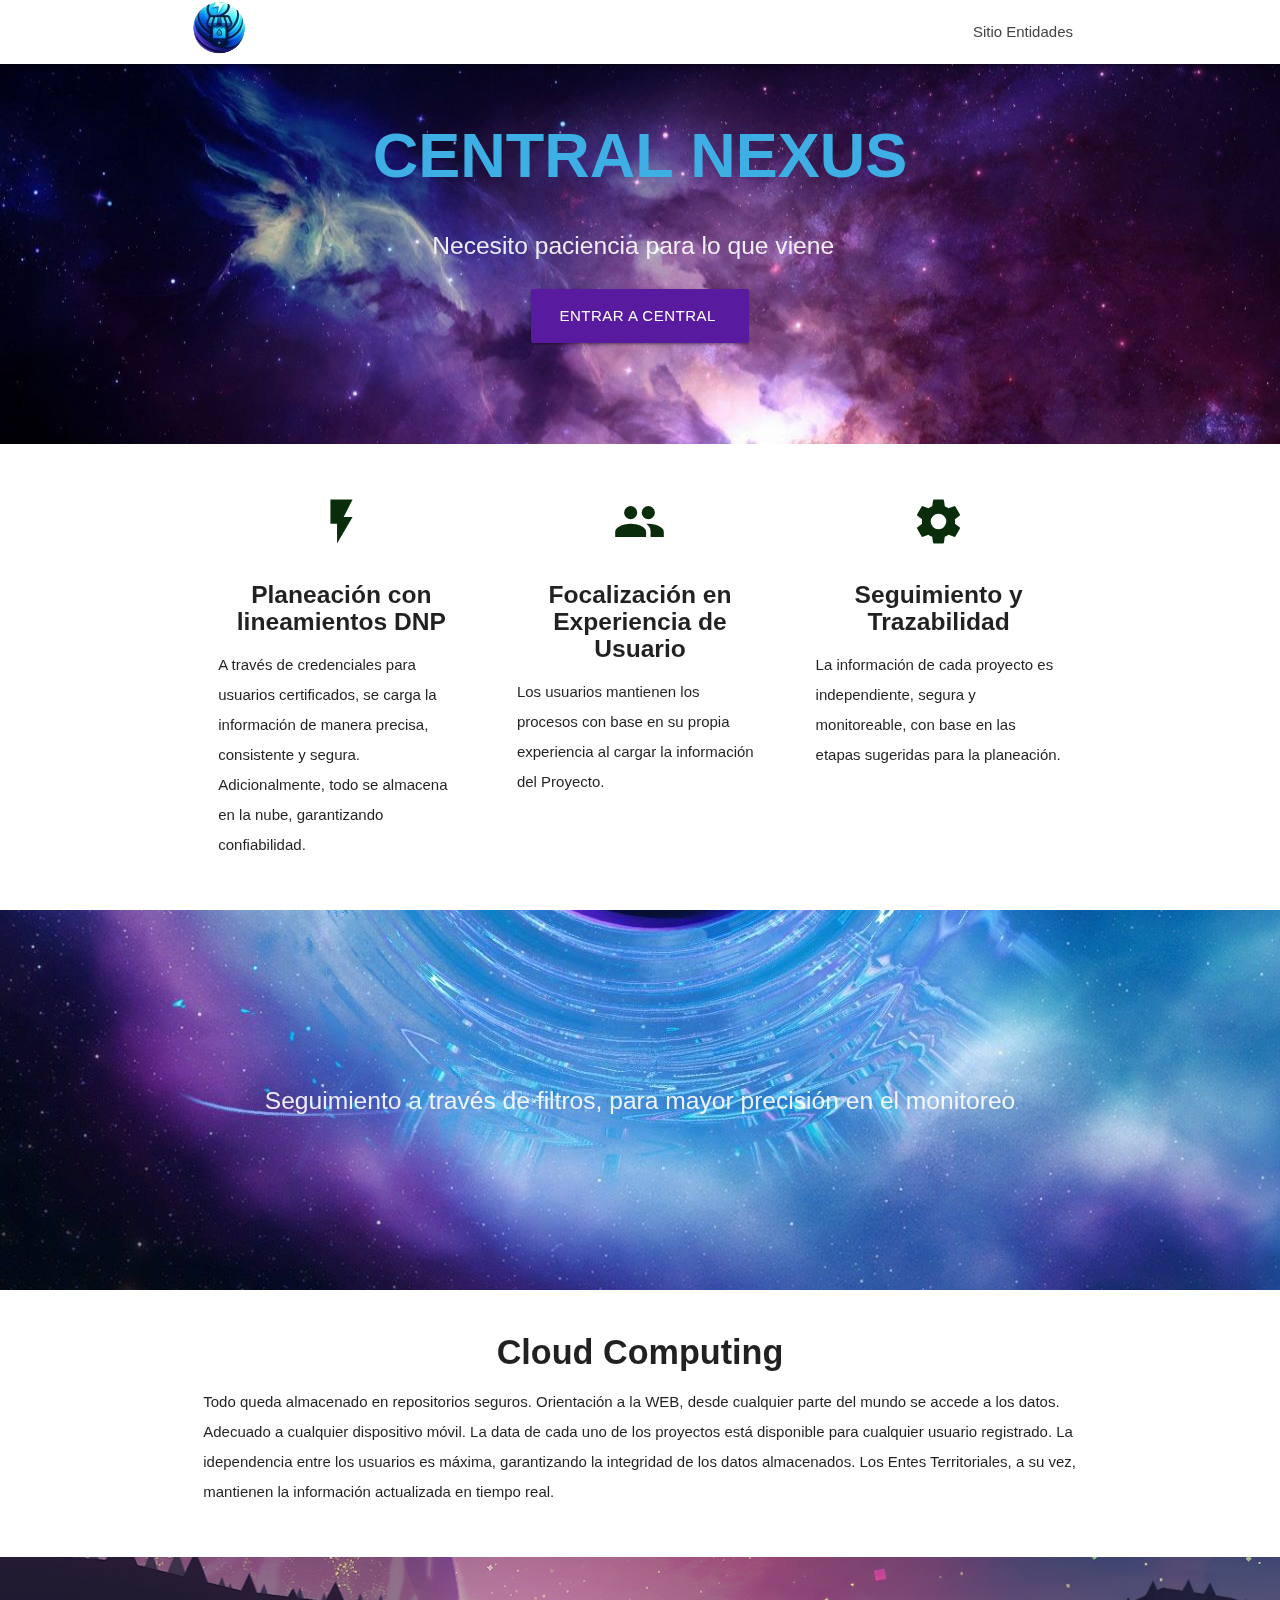
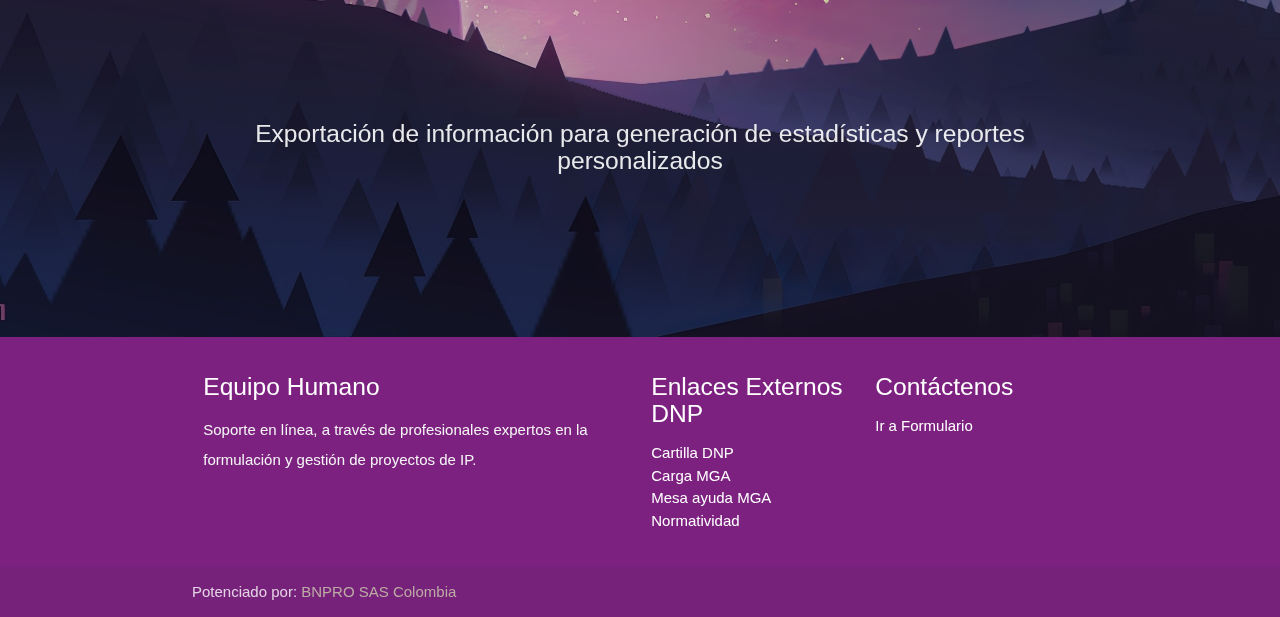
<file: Prueba/index.html>
<!DOCTYPE html>
<html lang="en">
<head>
  <meta http-equiv="Content-Type" content="text/html; charset=UTF-8"/>
  <meta name="viewport" content="width=device-width, initial-scale=1"/>
  <title>Proyecto CENTRAL NEXUS</title>

  <!-- CSS  -->
  <link href="https://fonts.googleapis.com/icon?family=Material+Icons" rel="stylesheet">
  <link href="css/materialize.css" type="text/css" rel="stylesheet" media="screen,projection"/>
  <link href="css/styleP.css" type="text/css" rel="stylesheet" media="screen,projection"/>
</head>
<body>
  <nav class="white" role="navigation">
    <div class="nav-wrapper container">
      <a class="navbar-fixed logo-image" href="index.html"><img src="images/Proyecto.png" alt="alternative"></a>
      <ul class="right hide-on-med-and-down">
        <li><a href="#">Sitio Entidades</a></li>
      </ul>
      <ul id="nav-mobile" class="sidenav">
        <li><a href="#">Navbar Link</a></li>
      </ul>
      <a href="#" data-target="nav-mobile" class="sidenav-trigger"><i class="material-icons">menu</i></a>
    </div>
  </nav>

  <div id="index-banner" class="parallax-container">
    <div class="section no-pad-bot">
      <div class="container">
        <br><br>
        <h1 class="header center teal-text text-lighten-2"><b>CENTRAL NEXUS</b></h1>
        <div class="row center">
          <h5 class="header col s12 light"><b>Necesito paciencia para lo que viene &nbsp;</b></h5>
        </div>
        <div class="row right-align">
          <p>
            <!-- <a href="http://materializecss.com/getting-started.html" id="download-button" class="btn-large waves-effect waves-light teal lighten-1">Get Started</a> -->
            <a href="CentralN.php" target="_blank" class="btn-large waves-effect waves-light teal lighten-1" id="download-button"><strong>Entrar a Central&nbsp;</strong></a>
            <!-- Acá va la ref del aplicativo nuestro para incluirla. -->
          </p>
<p>&nbsp;</p>
        </div>
        <br><br>
      </div>
    </div>
    <div class="parallax"><img src="images/background1.jpg" alt="Unsplashed background img 1"></div>
  </div>

  <div class="container">
    <div class="section">

      <!--   Icon Section   -->
      <div class="row">
        <div class="col s12 m4">
          <div class="icon-block">
            <h2 class="center brown-text"><i class="material-icons">flash_on</i></h2>
            <h5 class="center"><b>Planeación con lineamientos DNP</b></h5>

            <p align=left class="light"><b>A través de credenciales para usuarios certificados, se carga la información de manera precisa, consistente y segura. Adicionalmente, todo se almacena en la nube, garantizando confiabilidad.</b></p>
          </div>
        </div>

        <div class="col s12 m4">
          <div class="icon-block">
            <h2 class="center brown-text"><i class="material-icons">group</i></h2>
            <h5 class="center"><b>Focalización en Experiencia de Usuario</b></h5>

            <p class="light"><b>Los usuarios mantienen los procesos con base en su propia experiencia al cargar la información del Proyecto.</b></p>
          </div>
        </div>

        <div class="col s12 m4">
          <div class="icon-block">
            <h2 class="center brown-text"><i class="material-icons">settings</i></h2>
            <h5 class="center"><b>Seguimiento y Trazabilidad</b></h5>
            <p class="light"><b>La información de cada proyecto es independiente, segura y monitoreable, con base en las etapas sugeridas para la planeación.</b></p>
          </div>
        </div>
      </div>

    </div>
  </div>

  <div class="parallax-container valign-wrapper">
    <div class="section no-pad-bot">
      <div class="container">
        <div class="row center">
          <h5 class="header col s12 light"><b>Seguimiento a través de filtros, para mayor precisión en el monitoreo</b></h5>
        </div>
      </div>
    </div>
    <div class="parallax"><img src="images/FondoMenu.jpg" alt="Unsplashed background img 2"></div>
  </div>

  <div class="container">
    <div class="section">
      <div class="row">
        <div class="col s12 center">
          <h3><i class="mdi-content-send brown-text"></i></h3>
          <h4><b>Cloud Computing</b></h4>
          <p class="left-align light"><b>Todo queda almacenado en repositorios seguros. Orientación a la WEB, desde cualquier parte del mundo se accede a los datos. Adecuado a cualquier dispositivo móvil. La data de cada uno de los proyectos está disponible para cualquier usuario registrado. La idependencia entre los usuarios es máxima, garantizando la integridad de los datos almacenados. Los Entes Territoriales, a su vez, mantienen la información actualizada en tiempo real.</b></p>
        </div>
      </div>
    </div>
  </div>

  <div class="parallax-container valign-wrapper">
    <div class="section no-pad-bot">
      <div class="container">
        <div class="row center">
          <h5 class="header col s12 light"><b>Exportación de información para generación de estadísticas y reportes personalizados</b></h5>
        </div>
      </div>
    </div>
    <div class="parallax"><img src="images/background3.jpg" alt="Unsplashed background img 3"></div>
  </div>

  <footer class="page-footer teal">
    <div class="container">
      <div class="row">
        <div class="col l6 s12">
          <h5 class="white-text">Equipo Humano</h5>
          <p class="grey-text text-lighten-4">Soporte en línea, a través de profesionales expertos en la formulación y gestión de proyectos de IP.</p>

        </div>
        <div class="col l3 s12">
          <h5 class="white-text">Enlaces Externos DNP</h5>
          <ul>
            <li><a class="white-text" target="_blank" href="https://colaboracion.dnp.gov.co/CDT/Inversiones%20y%20finanzas%20pblicas/MGA_WEB/Cartilla%20Orientadora%20para%20la%20Gestion%20del%20BPPI%20%28003%29.pdf">Cartilla DNP</a></li>
            <li><a class="white-text" target="_blank" href="https://sts.dnp.gov.co/login.aspx?ReturnUrl=%2f%3fwa%3dwsignin1.0%26wtrealm%3dhttps%253a%252f%252fmgaweb.dnp.gov.co%252f%26wctx%3drm%253d0%2526id%253dpassive%2526ru%253d%25252f%26wct%3d2023-12-28T22%253a09%253a58Z&wa=wsignin1.0&wtrealm=https%3a%2f%2fmgaweb.dnp.gov.co%2f&wctx=rm%3d0%26id%3dpassive%26ru%3d%252f&wct=2023-12-28T22%3a09%3a58Z">Carga MGA</a></li>
            <li><a class="white-text" target="_blank" href="https://mgaayuda.dnp.gov.co/Recursos/Documento_conceptual_2023.pdf">Mesa ayuda MGA</a></li>
            <li><a class="white-text" target="_blank" href="https://www.dnp.gov.co/normativa/proyectos-de-normatividad">Normatividad&nbsp;&nbsp;</a></li>
          </ul>
        </div>
        <div class="col l3 s12">
          <h5 class="white-text">Contáctenos</h5>
          <ul>
            <li><a class="white-text" target="_blank" href="./src/listar_contactos.php">Ir a Formulario</a></li>
<!--            <li><a class="white-text" href="#!">Link 2</a></li>
            <li><a class="white-text" href="#!">Link 3</a></li>
            <li><a class="white-text" href="#!">Link 4</a></li> -->
          </ul>
        </div>
      </div>
    </div>
    <div class="footer-copyright">
      <div class="container">
      Potenciado por: <a class="brown-text text-lighten-3" href=#">BNPRO SAS Colombia</a>
      </div>
    </div>
  </footer>

  <!--  Scripts-->
  <script src="https://code.jquery.com/jquery-2.1.1.min.js"></script>
  <script src="js/materialize.js"></script>
  <script src="js/init.js"></script>




  </body>
</html>
</file>
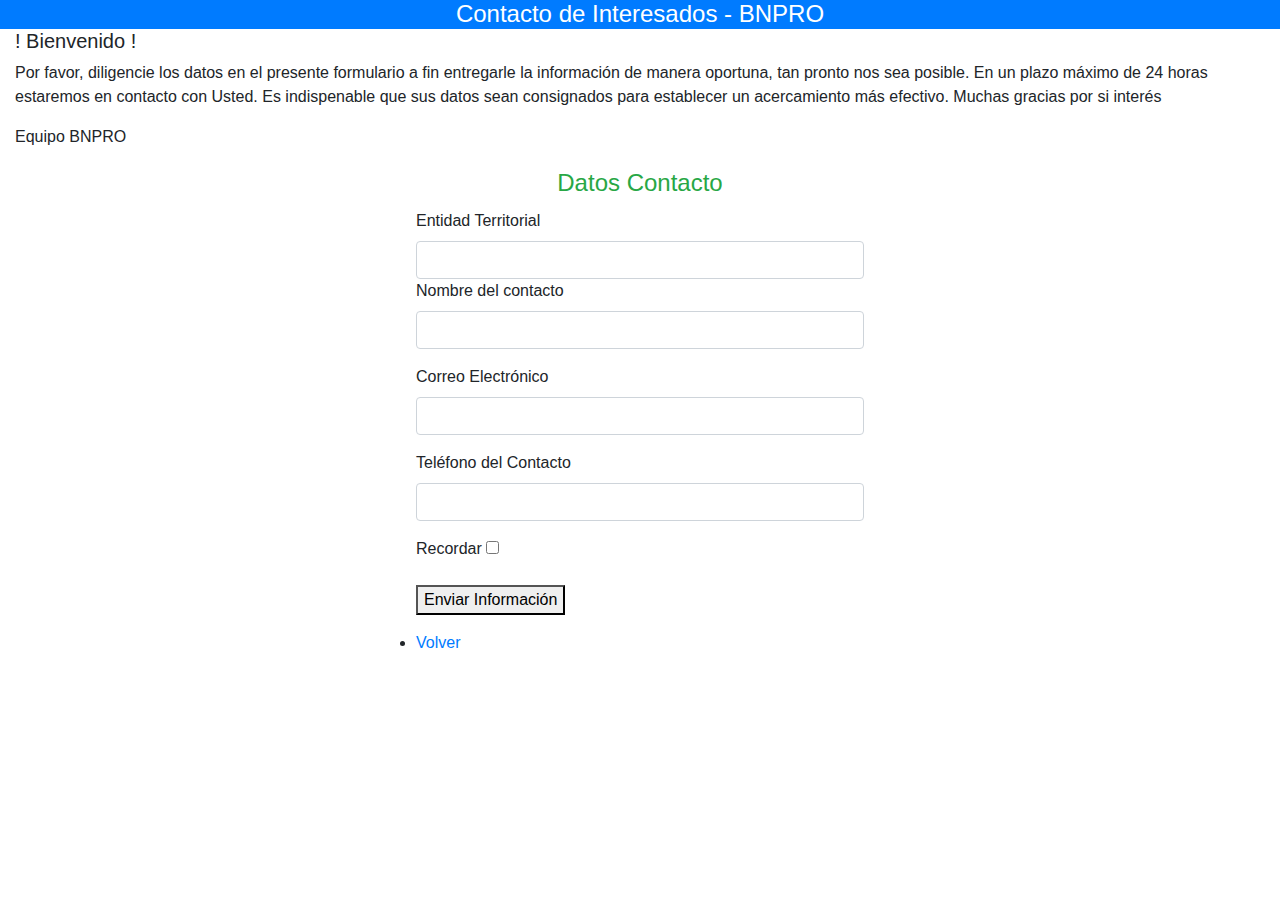
<file: Prueba/contacto - copia.html>
<!DOCTYPE html>
<html lang="en">
<head>
	<meta charset="UTF-8">
	<meta name="viewport" content="width=device-width, initial-scale=1.0">
	<link rel="stylesheet" href="https://stackpath.bootstrapcdn.com/bootstrap/4.3.1/css/bootstrap.min.css" integrity="sha384-ggOyR0iXCbMQv3Xipma34MD+dH/1fQ784/j6cY/iJTQUOhcWr7x9JvoRxT2MZw1T" crossorigin="anonymous">
	
	<title>Document</title>
</head>
<body>
	<div class="page-header bg-primary text-white text-center">
		<span class="h4">Contacto de Interesados - BNPRO</span>
	</div>

	<div class="col l6 s12">
		<h5 class="white-text">! Bienvenido !</h5>
		<p class="grey-text text-lighten-4">Por favor, diligencie los datos en el presente formulario a fin entregarle la información de manera oportuna, tan pronto nos sea posible. En un plazo máximo de 24 horas estaremos en contacto con Usted. Es indispenable que sus datos sean consignados para establecer un acercamiento más efectivo. Muchas gracias por si interés</p>
		<p class="grey-text text-lighten-4">Equipo BNPRO</p>
	  </div>

	<form action="contacto.php" method="POST" style="width:35%;margin:0 auto;">
		<fieldset>
			<legend class="text-center header text-success">Datos Contacto</legend>
			<div class="form-group">
				<label for="nom">Entidad Territorial</label>
				<input type="text" Required class="form-control" name="entidad">

				<label for="nom">Nombre del contacto</label>
				<input type="text" Required class="form-control" name="nombre">
			</div>

			<div class="form-group">
				<label for="email">Correo Electrónico</label>
				<input type="text" Required class="form-control" name="correo">				
			</div>

			<div class="form-group">
				<label for="">Teléfono del Contacto</label>
				<input type="text" required class="form-control" name="tel">
			</div>

				<div class="form-group">
					<div class="checkbox"></div>
					<label for="">Recordar</label>
					<input type="checkbox" name="direccion">
				</div>
			</div>
			<div class="form-group">
				<button type="submit" class="form-control-submit-button">Enviar Información</button>
			</div>
			<div class="form-group">
				<li><a href="./">Volver</a></li>
			</div>
		</fieldset>
	</form>

</div>
</html>
</file>
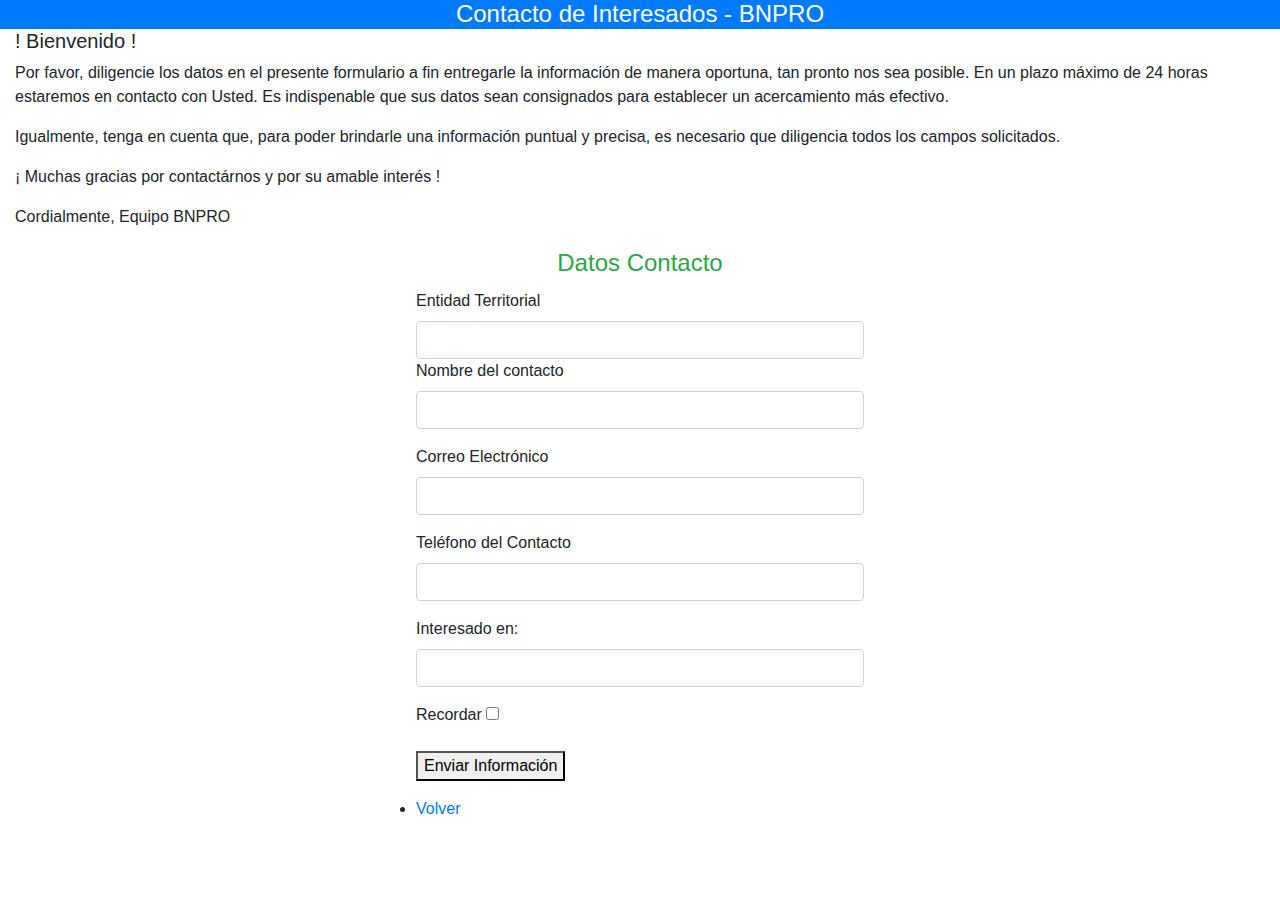
<file: Prueba/contacto.html>
<!DOCTYPE html>
<html lang="en">
<head>
	<meta charset="UTF-8">
	<meta name="viewport" content="width=device-width, initial-scale=1.0">
	<link rel="stylesheet" href="https://stackpath.bootstrapcdn.com/bootstrap/4.3.1/css/bootstrap.min.css" integrity="sha384-ggOyR0iXCbMQv3Xipma34MD+dH/1fQ784/j6cY/iJTQUOhcWr7x9JvoRxT2MZw1T" crossorigin="anonymous">
	
	<title>Contacto</title>
</head>
<body>
	<div class="page-header bg-primary text-white text-center">
		<span class="h4">Contacto de Interesados - BNPRO</span>
	</div>

	<div class="col l6 s12">
		<h5 class="white-text">! Bienvenido !</h5>
		<p class="grey-text text-lighten-4">Por favor, diligencie los datos en el presente formulario a fin entregarle la información de manera oportuna, tan pronto nos sea posible. En un plazo máximo de 24 horas estaremos en contacto con Usted. Es indispenable que sus datos sean consignados para establecer un acercamiento más efectivo.</p>
		<p class="grey-text text-lighten-4">Igualmente, tenga en cuenta que, para poder brindarle una información puntual y precisa, es necesario que diligencia todos los campos solicitados.</p>
		<p class="grey-text text-lighten-4">¡ Muchas gracias por contactárnos y por su amable interés !</p>
		<p class="grey-text text-lighten-4">Cordialmente, Equipo BNPRO</p>
	  </div>

	<form action="contacto.php" method="POST" style="width:35%;margin:0 auto;">
		<fieldset>
			<legend class="text-center header text-success">Datos Contacto</legend>
			<div class="form-group">
				<label for="nom">Entidad Territorial</label>
				<input type="text" Required class="form-control" name="entidad">

				<label for="nom">Nombre del contacto</label>
				<input type="text" Required class="form-control" name="nombre">
			</div>

			<div class="form-group">
				<label for="email">Correo Electrónico</label>
				<input type="mail" Required class="form-control" name="correo">				
			</div>

			<div class="form-group">
				<label for="">Teléfono del Contacto</label>
				<input type="text" required class="form-control" name="tel">
			</div>

			<div class="form-group">
				<label for="">Interesado en:</label>
				<input type="text" required class="form-control" name="tel">
			</div>

				<div class="form-group">
					<div class="checkbox"></div>
					<label for="">Recordar</label>
					<input type="checkbox" name="direccion">
				</div>
			</div>
			<div class="form-group">
				<button type="submit" class="form-control-submit-button">Enviar Información</button>
			</div>
			<div class="form-group">
				<li><a href="./">Volver</a></li>
			</div>
		</fieldset>
	</form>

</div>
</html>
</file>
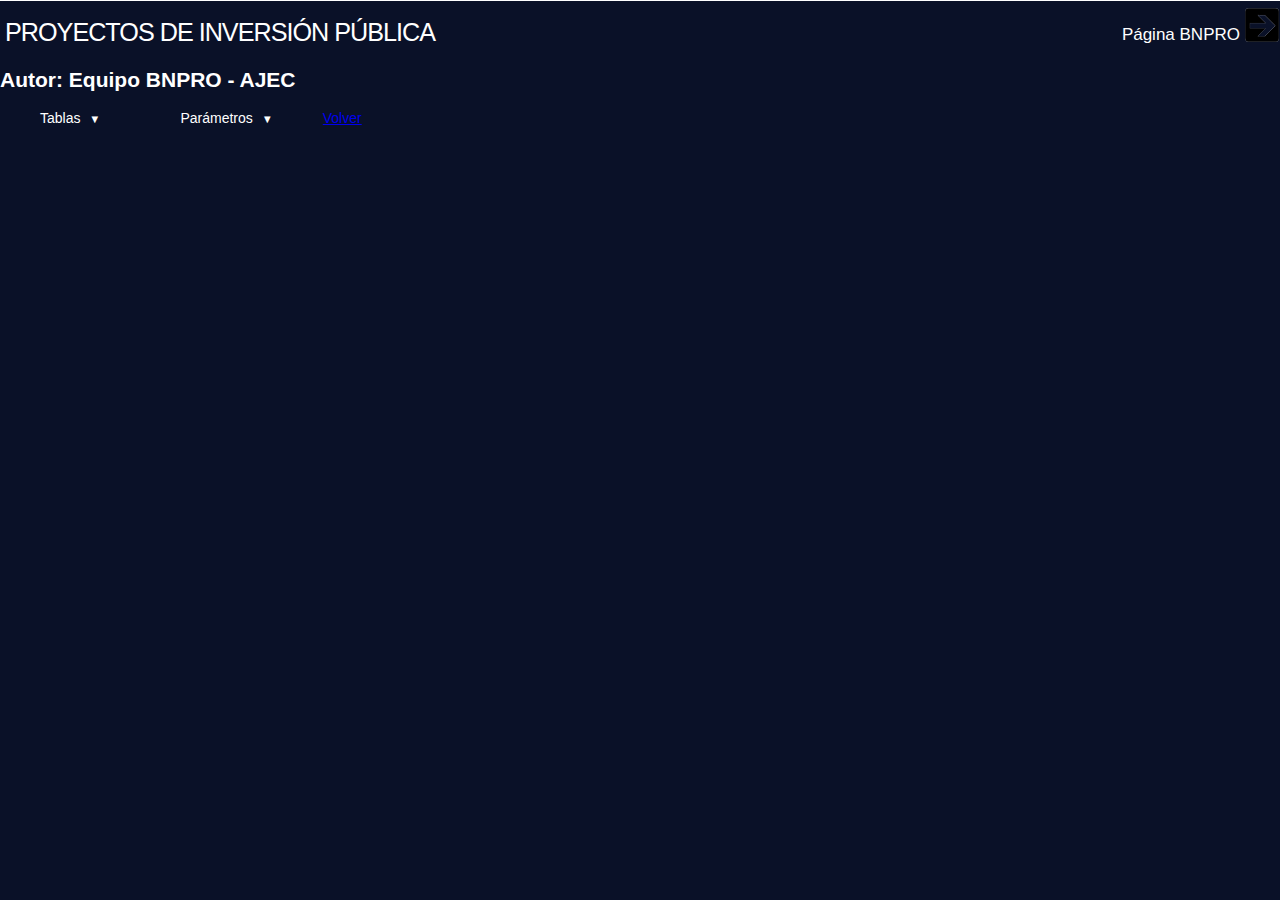
<file: Prueba/menu - copia.html>
<!DOCTYPE html PUBLIC "-//W3C//DTD XHTML 1.0 Strict//EN" "http://www.w3.org/TR/xhtml1/DTD/xhtml1-strict.dtd">
<html xmlns="http://www.w3.org/1999/xhtml" xml:lang="en" lang="en">
<head>
<title>MODELO DE PROYECTO ADSO | Menú General</title>
<meta http-equiv="Content-Type" content="text/html; charset=utf-8" />
<meta name="author" content="Tomas Bagdanavicius, http://www.lwis.net/free-css-drop-down-menu/" />
<meta name="keywords" content=" css, dropdowns, dropdown menu, drop-down, menu, navigation, nav, horizontal, vertical left-to-right, vertical right-to-left, horizontal linear, horizontal upwards, cross browser, internet explorer, ie, firefox, safari, opera, browser, lwis" />
<meta name="description" content="Clean, standards-friendly, modular framework for dropdown menus" />
<link href="css/helper.css" media="screen" rel="stylesheet" type="text/css" />

<!-- Beginning of compulsory code below -->

<link href="css/dropdown/dropdown.css" media="screen" rel="stylesheet" type="text/css" />
<link href="css/dropdown/dropdown.vertical.rtl.css" media="screen" rel="stylesheet" type="text/css" />
<link href="css/dropdown/themes/default/default.advanced.css" media="screen" rel="stylesheet" type="text/css" />

<!-- / END -->

</head>
<body>

<p><a href="https://www.bnpro.com.co" class="main-site" target="_blank">Página BNPRO</a></p>

<h1>PROYECTOS DE INVERSIÓN PÚBLICA</h1>
<h2>Autor: Equipo BNPRO - AJEC</h2>
<!-- Beginning of compulsory code below -->

	<!--
	li>
	<h3>por favor, autentíquese antes de iniciar cualquier acción en el sistema</h3>
    <li><a href="./src/autenticar.php">Autenticar</a></li>
</!
-->

<ul id="nav" class="dropdown dropdown-horizontal">
	<li class="dir">Tablas
		<ul>
			<li><a href="./">Parámetros</a></li>
			<li><a href="./">Departamentos</a></li>
			<li><a href="./">Ciudades</a></li>
			<li><a href="./">Barrios</a></li>
			<li><a href="./">Cargos</a></li>
		</ul>
	</li>
	<li class="dir">Parámetros
		<ul>
			<li><a href="./src/listar_usuarios.php">Usuarios</a></li>
			<li><a href="./src/listar_referidos.php">Referidos</a></li>
			<li class="dir">Informes / Consultas
				<ul>
					<li><a href="./">Usuarios</a></li>
					<li><a href="./">Amigos</a></li>
					<li><a href="./">Referidos</a></li>
					<li><a href="./">Cumpleaños</a></li>
					<li><a href="./">Música</a></li>
				</ul>
			</li>
			<li><a href="./">FAQs</a></li>
		</ul>
	</li>
	<li><a href="./">Volver</a></li>
</ul>

<!-- / END -->

</body>
</html>
</file>
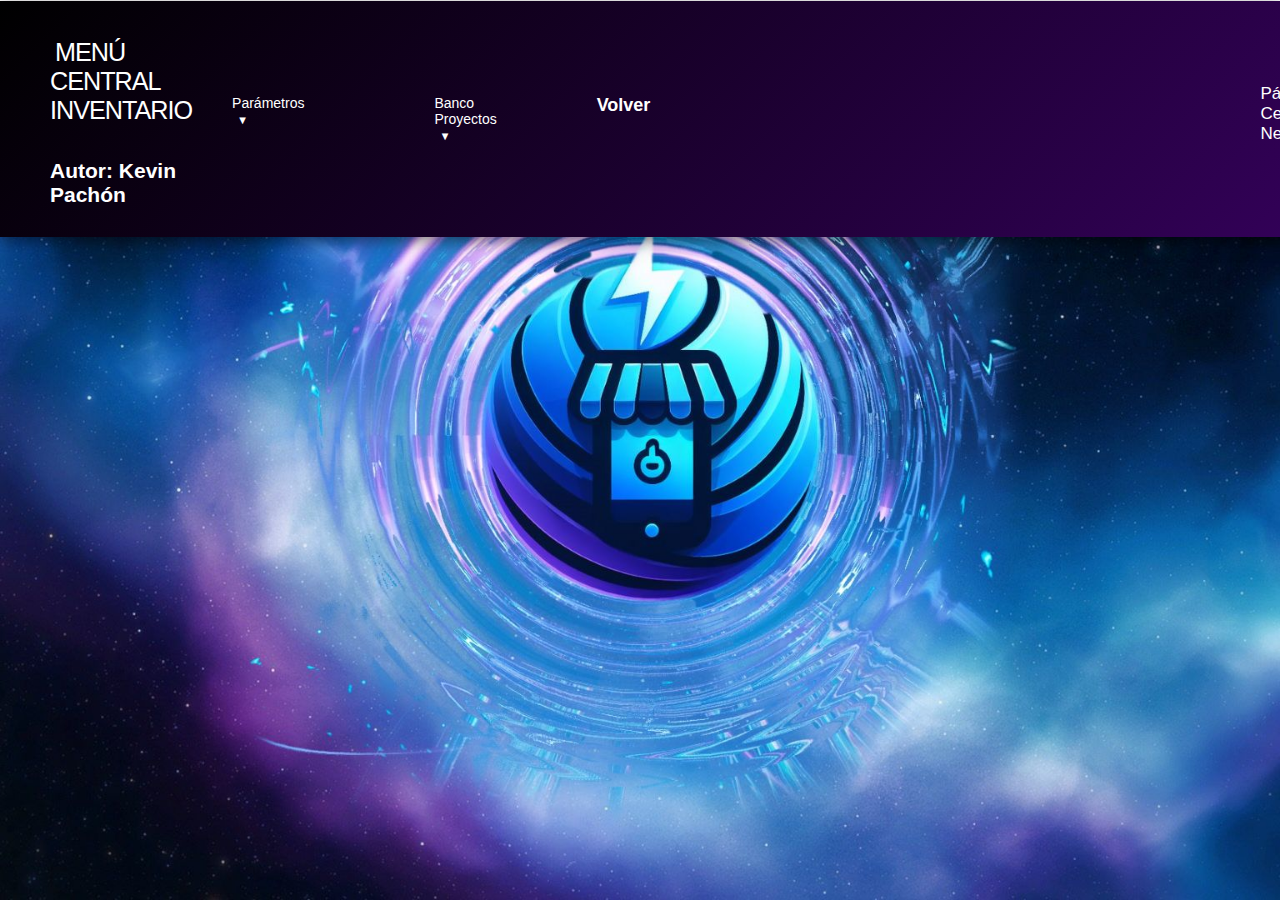
<file: Prueba/menu.html>
<!DOCTYPE html>
<html lang="es">
<head>
    <meta charset="UTF-8">
    <meta name="viewport" content="width=device-width, initial-scale=1.0">
    <title>Central Nexus | Menú General</title>
<body style="background: url('images/FondoMenu.jpg') no-repeat center center fixed; background-size: cover; font-family: Arial, sans-serif; color: white;">
    <link rel="stylesheet" href="css/helper.css">
    <link rel="stylesheet" href="css/dropdown/dropdown.css">
    <link rel="stylesheet" href="css/dropdown/dropdown.vertical.rtl.css">
    <link rel="stylesheet" href="css/dropdown/themes/default/default.advanced.css">
    <link rel="stylesheet" href="https://cdnjs.cloudflare.com/ajax/libs/font-awesome/6.0.0-beta3/css/all.min.css">
</head>
<body>
    <nav>
        

        <header>
            <h1>MENÚ CENTRAL INVENTARIO</h1>
            <ul></ul>
            <h2>Autor: Kevin Pachón</h2>
        </header>
        <ul id="nav" class="dropdown dropdown-horizontal">
            <li class="dir">Parámetros
                <ul>
                    <li class="dir">Parámetros Grales.
                        <ul>
                            <li><a href="./src/listar_pmtros_bnpro.php">Parámetros BNPRO</a></li>
                            <li><a href="./src/listar_conv_dnp.php">Convenciones DNP</a></li>
                            <li><a href="./src/listar_alcaldias.php">Alcaldías</a></li>
                            <li><a href="./src/listar_secretarias.php">Secretarías</a></li>
                            <li><a href="./src/listar_formuladores.php">Formuladores</a></li>
                        </ul>
                    </li>
                    <li><a href="./src/listar_regiones.php">Regiones</a></li>
                    <li><a href="./src/listar_dptos.php">Departamentos</a></li>
                    <li><a href="./src/listar_municipios.php">Municipios</a></li>
                </ul>
            </li>
            <li class="dir">Banco Proyectos
                <ul>
                    <li class="dir">Formulación
                        <ul>
                            <li class="dir">Parámetros
                                <ul>
                                    <li><a href="./src/listar_programas.php">Programas</a></li>
                                    <li><a href="./src/listar_productos.php">Productos</a></li>
                                    <li><a href="./src/listar_sectores.php">Sectores</a></li>
                                    <li><a href="./src/listar_pdg.php">Planes Gobierno</a></li>
                                </ul>
                            </li>
                            <li class="dir">Preparación
                                <ul>
                                    <li><a href="./src/listar_mml.php">Matriz Marco Lógico</a></li>
                                    <li><a href="./src/listar_guia_ejec.php">Guía Ejecutiva</a></li>
                                    <li><a href="./src/listar_cronograma.php">Cronograma</a></li>
                                    <li><a href="./src/listar_presupuesto.php">Presupuesto</a></li>
                                    <li><a href="./src/listar_solicitud.php">Solicitud</a></li>
                                    <li><a href="./src/listar_fichaebi.php">Ficha EBI</a></li>
                                    <li><a href="./src/listar_viabilidad.php">Viabilidad</a></li>
                                </ul>
                            </li>
                            <li class="dir">Evaluación Ex-Ante
                                <ul>
                                    <li><a href="./src/listar_guia_ejec.php">Estudio Técnico</a></li>
                                    <li><a href="./src/listar_guia_ejec.php">Estudio Financiero</a></li>
                                    <li><a href="./src/listar_productos.php">Estudio Institucional</a></li>
                                    <li><a href="./src/listar_sectores.php">Estudio Ambiental</a></li>
                                    <li><a href="./src/listar_sectores.php">Estudio Participantes</a></li>
                                    <li><a href="./src/listar_guia_ejec.php">Estudio Jurídico</a></li>
                                    <li><a href="./src/listar_sectores.php">Estudio Administrativo</a></li>
                                </ul>
                            </li>
                        </ul>
                    </li>
                    <li><a href="./">Proyectos</a>
                        <ul>
                            <li><a href="./">Formulación</a></li>
                            <li><a href="./">Programas</a></li>
                            <li><a href="./">Producto</a></li>
                            <li><a href="./">Sectores</a></li>
                            <li><a href="./">Planes Gobierno</a></li>
                        </ul>
                    </li>
                    <li><a href="./">FAQs</a></li>
                </ul>
            </li>
            <li><a href="./">Volver</a></li>
        </ul>
    </ul>
        <p><a href="https://www.bnpro.com.co" class="main-site" target="_blank">Página Central Nexus</a></p>
    </nav>
</body>
</html>
</file>
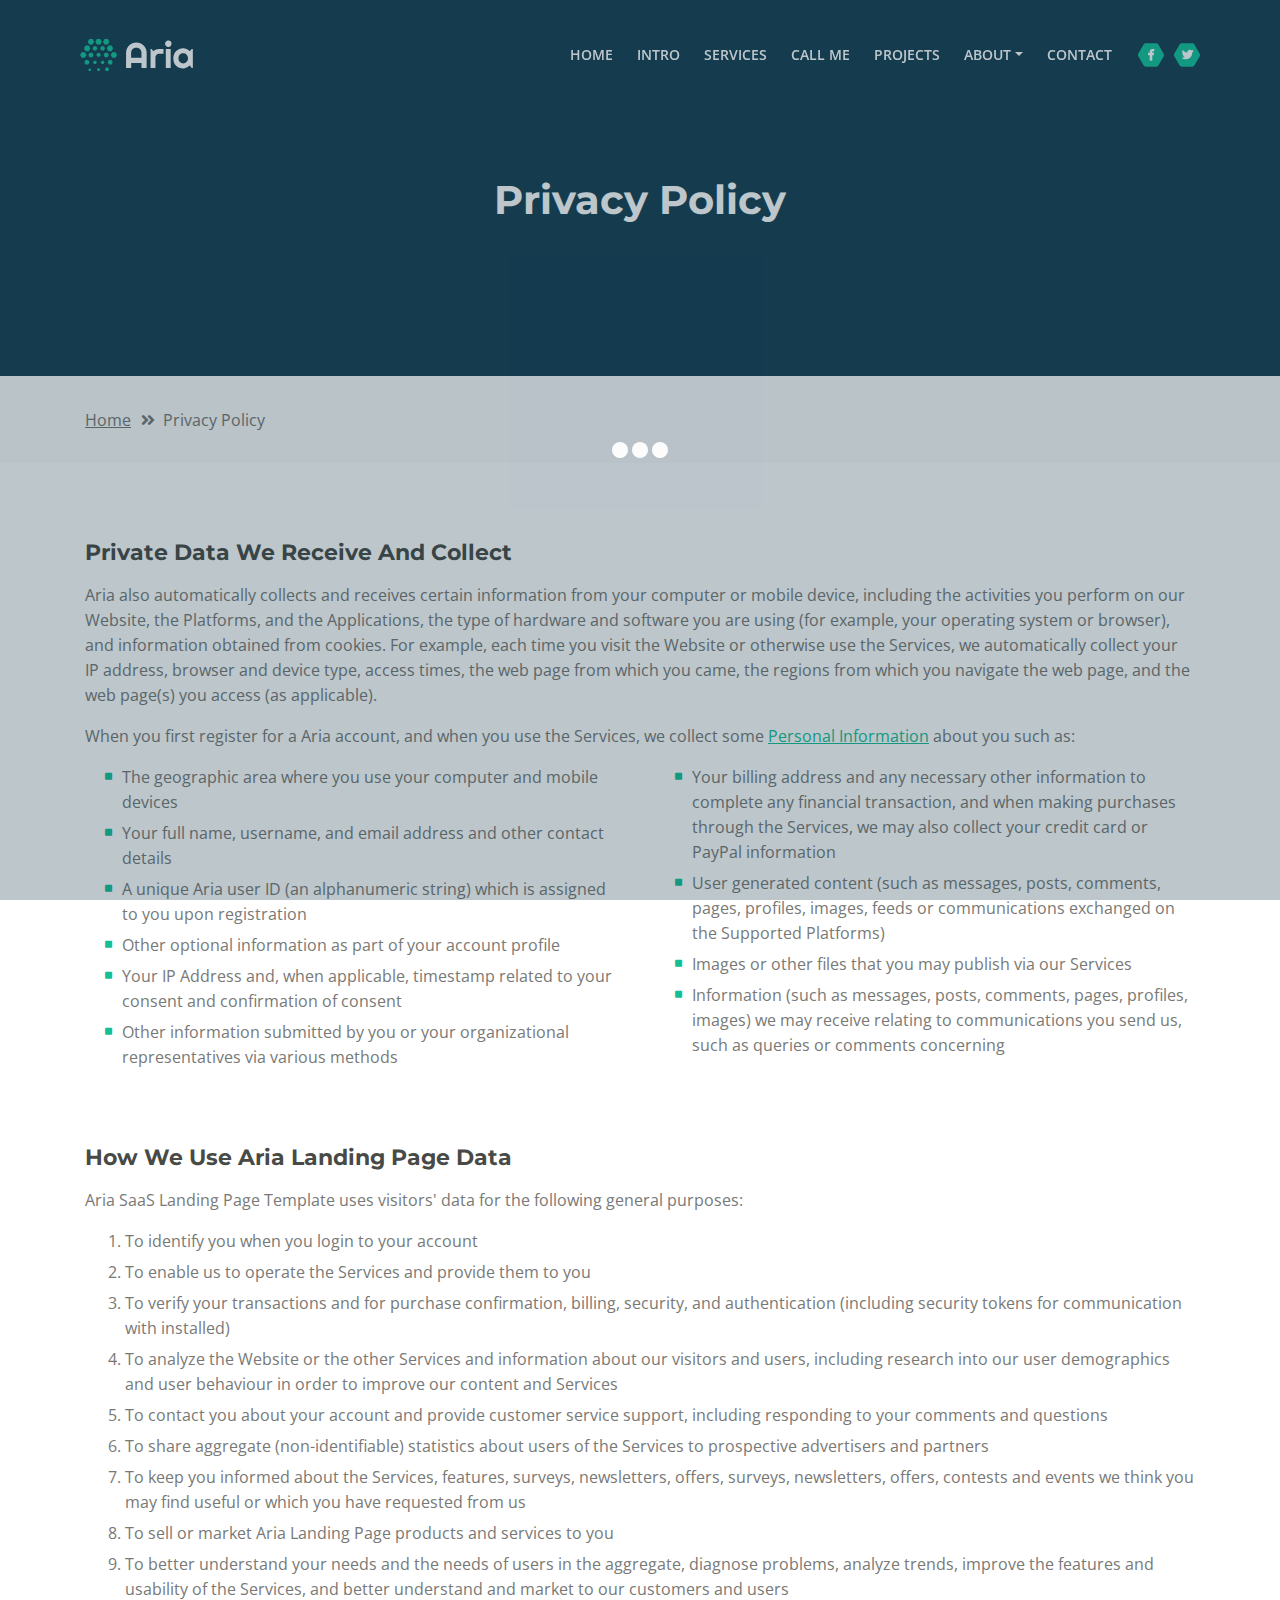
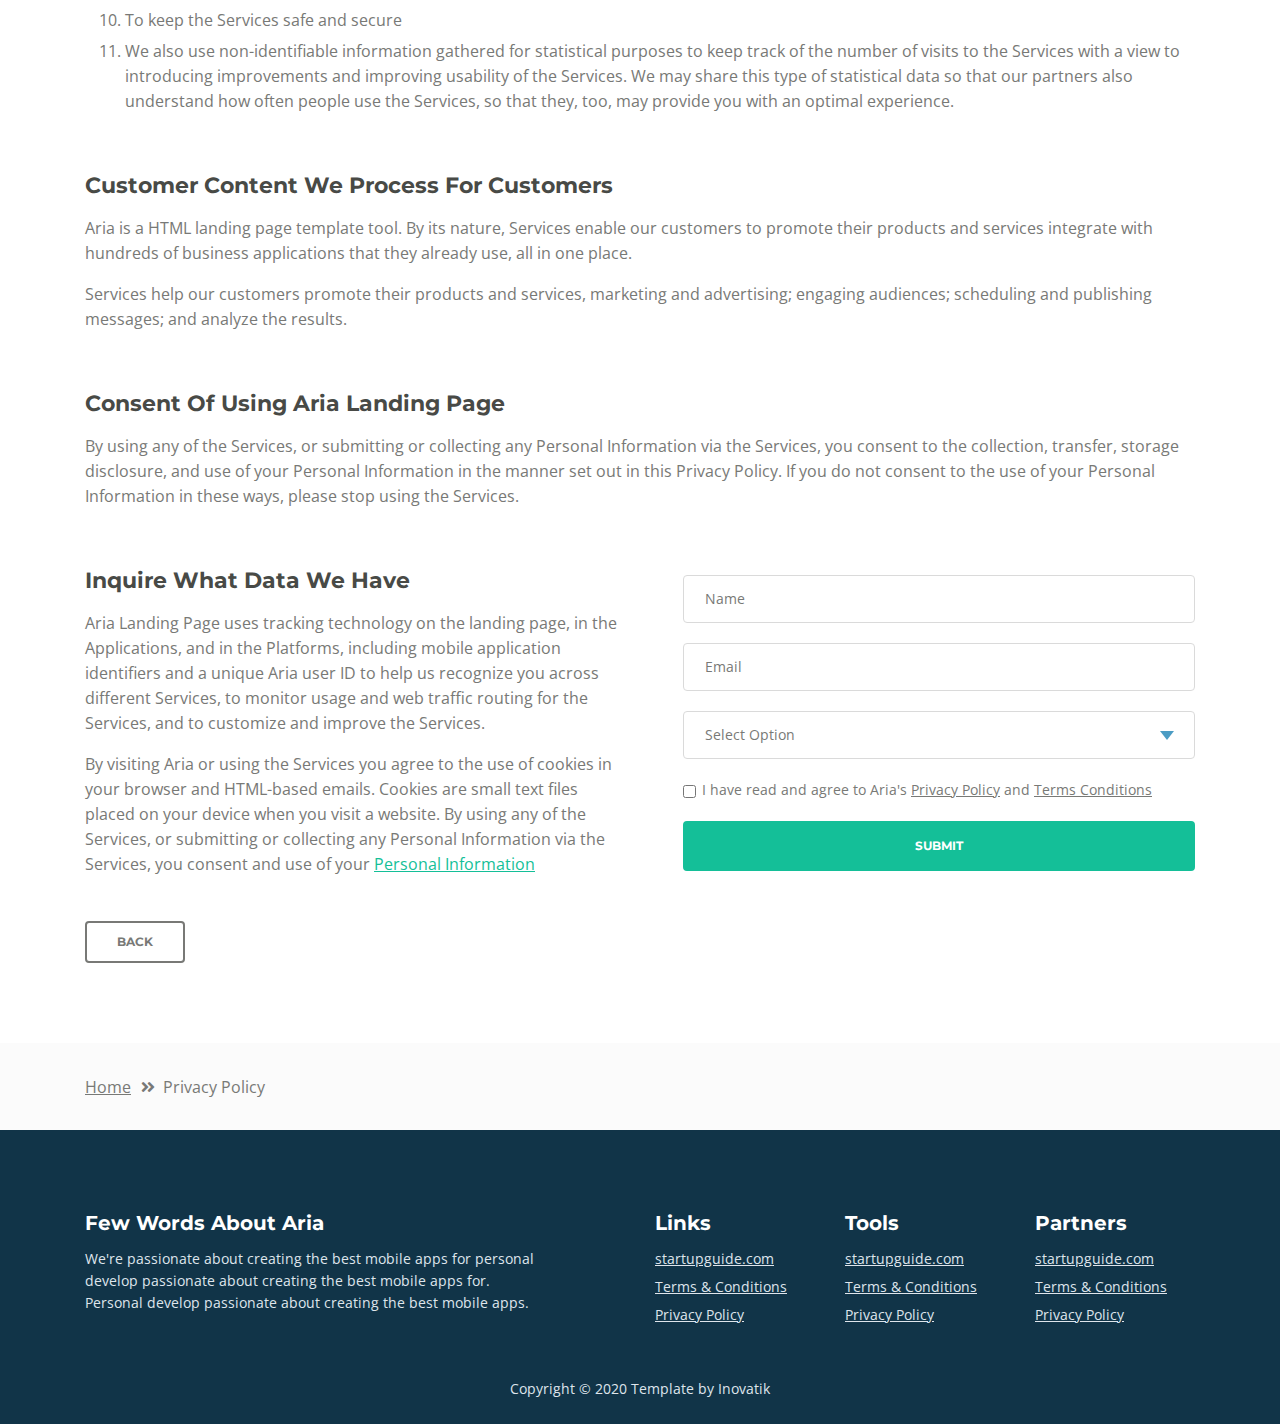
<file: Prueba/app/privacy-policy.html>
<!DOCTYPE html>
<html lang="en">
<head>
    <meta charset="utf-8">
    <meta name="viewport" content="width=device-width, initial-scale=1, shrink-to-fit=no">
    
    <!-- SEO Meta Tags -->
    <meta name="description" content="Aria is a business focused HTML landing page template built with Bootstrap to help you create lead generation websites for companies and their services.">
    <meta name="author" content="Inovatik">

    <!-- OG Meta Tags to improve the way the post looks when you share the page on LinkedIn, Facebook, Google+ -->
	<meta property="og:site_name" content="" /> <!-- website name -->
	<meta property="og:site" content="" /> <!-- website link -->
	<meta property="og:title" content=""/> <!-- title shown in the actual shared post -->
	<meta property="og:description" content="" /> <!-- description shown in the actual shared post -->
	<meta property="og:image" content="" /> <!-- image link, make sure it's jpg -->
	<meta property="og:url" content="" /> <!-- where do you want your post to link to -->
	<meta property="og:type" content="article" />

    <!-- Website Title -->
    <title>Privacy Policy - Aria - Business HTML Landing Page Template</title>
    
    <!-- Styles -->
    <link href="https://fonts.googleapis.com/css?family=Montserrat:500,700&display=swap&subset=latin-ext" rel="stylesheet">
    <link href="https://fonts.googleapis.com/css?family=Open+Sans:400,400i,600&display=swap&subset=latin-ext" rel="stylesheet">
    <link href="css/bootstrap.css" rel="stylesheet">
    <link href="css/fontawesome-all.css" rel="stylesheet">
    <link href="css/swiper.css" rel="stylesheet">
	<link href="css/magnific-popup.css" rel="stylesheet">
    <link href="css/styles.css" rel="stylesheet">
	
	<!-- Favicon  -->
    <link rel="icon" href="images/favicon.png">
</head>
<body data-spy="scroll" data-target=".fixed-top">
    
    <!-- Preloader -->
	<div class="spinner-wrapper">
        <div class="spinner">
            <div class="bounce1"></div>
            <div class="bounce2"></div>
            <div class="bounce3"></div>
        </div>
    </div>
    <!-- end of preloader -->
    

    <!-- Navbar -->
    <nav class="navbar navbar-expand-md navbar-dark navbar-custom fixed-top">
        <!-- Text Logo - Use this if you don't have a graphic logo -->
        <!-- <a class="navbar-brand logo-text page-scroll" href="index.html">Aria</a> -->

        <!-- Image Logo -->
        <a class="navbar-brand logo-image" href="index.html"><img src="images/logo.svg" alt="alternative"></a>
        
        <!-- Mobile Menu Toggle Button -->
        <button class="navbar-toggler" type="button" data-toggle="collapse" data-target="#navbarsExampleDefault" aria-controls="navbarsExampleDefault" aria-expanded="false" aria-label="Toggle navigation">
            <span class="navbar-toggler-awesome fas fa-bars"></span>
            <span class="navbar-toggler-awesome fas fa-times"></span>
        </button>
        <!-- end of mobile menu toggle button -->

        <div class="collapse navbar-collapse" id="navbarsExampleDefault">
            <ul class="navbar-nav ml-auto">
                <li class="nav-item">
                    <a class="nav-link page-scroll" href="index.html#header">HOME <span class="sr-only">(current)</span></a>
                </li>
                <li class="nav-item">
                    <a class="nav-link page-scroll" href="index.html#intro">INTRO</a>
                </li>
                <li class="nav-item">
                    <a class="nav-link page-scroll" href="index.html#services">SERVICES</a>
                </li>
                <li class="nav-item">
                    <a class="nav-link page-scroll" href="index.html#callMe">CALL ME</a>
                </li>
                <li class="nav-item">
                    <a class="nav-link page-scroll" href="index.html#projects">PROJECTS</a>
                </li>

                <!-- Dropdown Menu -->          
                <li class="nav-item dropdown">
                    <a class="nav-link dropdown-toggle page-scroll" href="index.html#about" id="navbarDropdown" role="button" aria-haspopup="true" aria-expanded="false">ABOUT</a>
                    <div class="dropdown-menu" aria-labelledby="navbarDropdown">
                        <a class="dropdown-item" href="terms-conditions.html"><span class="item-text">TERMS CONDITIONS</span></a>
                        <div class="dropdown-items-divide-hr"></div>
                        <a class="dropdown-item" href="privacy-policy.html"><span class="item-text">PRIVACY POLICY</span></a>
                    </div>
                </li>
                <!-- end of dropdown menu -->

                <li class="nav-item">
                    <a class="nav-link page-scroll" href="index.html#contact">CONTACT</a>
                </li>
            </ul>
            <span class="nav-item social-icons">
                <span class="fa-stack">
                    <a href="#your-link">
                        <span class="hexagon"></span>
                        <i class="fab fa-facebook-f fa-stack-1x"></i>
                    </a>
                </span>
                <span class="fa-stack">
                    <a href="#your-link">
                        <span class="hexagon"></span>
                        <i class="fab fa-twitter fa-stack-1x"></i>
                    </a>
                </span>
            </span>
        </div>
    </nav> <!-- end of navbar -->
    <!-- end of navbar -->


    <!-- Header -->
    <header id="header" class="ex-header">
        <div class="container">
            <div class="row">
                <div class="col-md-12">
                    <h1>Privacy Policy</h1>
                </div> <!-- end of col -->
            </div> <!-- end of row -->
        </div> <!-- end of container -->
    </header> <!-- end of ex-header -->
    <!-- end of header -->


    <!-- Breadcrumbs -->
    <div class="ex-basic-1">
        <div class="container">
            <div class="row">
                <div class="col-lg-12">
                    <div class="breadcrumbs">
                        <a href="index.html">Home</a><i class="fa fa-angle-double-right"></i><span>Privacy Policy</span>
                    </div> <!-- end of breadcrumbs -->
                </div> <!-- end of col -->
            </div> <!-- end of row -->
        </div> <!-- end of container -->
    </div> <!-- end of ex-basic-1 -->
    <!-- end of breadcrumbs -->


    <!-- Privacy Content -->
    <div class="ex-basic-2">
        <div class="container">
            <div class="row">
                <div class="col-lg-12">
                    <div class="text-container">
                        <h3>Private Data We Receive And Collect</h3>
                        <p>Aria also automatically collects and receives certain information from your computer or mobile device, including the activities you perform on our Website, the Platforms, and the Applications, the type of hardware and software you are using (for example, your operating system or browser), and information obtained from cookies. For example, each time you visit the Website or otherwise use the Services, we automatically collect your IP address, browser and device type, access times, the web page from which you came, the regions from which you navigate the web page, and the web page(s) you access (as applicable).</p>
                        <p>When you first register for a Aria account, and when you use the Services, we collect some <a class="green" href="#your-link">Personal Information</a> about you such as:</p>
                        <div class="row">
                            <div class="col-md-6">
                                <ul class="list-unstyled li-space-lg indent">
                                    <li class="media">
                                        <i class="fas fa-square"></i>
                                        <div class="media-body">The geographic area where you use your computer and mobile devices</div>
                                    </li>
                                    <li class="media">
                                        <i class="fas fa-square"></i>
                                        <div class="media-body">Your full name, username, and email address and other contact details</div>
                                    </li>
                                    <li class="media">
                                        <i class="fas fa-square"></i>
                                        <div class="media-body">A unique Aria user ID (an alphanumeric string) which is assigned to you upon registration</div>
                                    </li>
                                    <li class="media">
                                        <i class="fas fa-square"></i>
                                        <div class="media-body">Other optional information as part of your account profile</div>
                                    </li>
                                    <li class="media">
                                        <i class="fas fa-square"></i>
                                        <div class="media-body">Your IP Address and, when applicable, timestamp related to your consent and confirmation of consent</div>
                                    </li>
                                    <li class="media">
                                        <i class="fas fa-square"></i>
                                        <div class="media-body">Other information submitted by you or your organizational representatives via various methods</div>
                                    </li>
                                </ul>
                            </div> <!-- end of col -->

                            <div class="col-md-6">
                                <ul class="list-unstyled li-space-lg indent">
                                    <li class="media">
                                        <i class="fas fa-square"></i>
                                        <div class="media-body">Your billing address and any necessary other information to complete any financial transaction, and when making purchases through the Services, we may also collect your credit card or PayPal information</div>
                                    </li>
                                    <li class="media">
                                        <i class="fas fa-square"></i>
                                        <div class="media-body">User generated content (such as messages, posts, comments, pages, profiles, images, feeds or communications exchanged on the Supported Platforms)</div>
                                    </li>
                                    <li class="media">
                                        <i class="fas fa-square"></i>
                                        <div class="media-body">Images or other files that you may publish via our Services</div>
                                    </li>
                                    <li class="media">
                                        <i class="fas fa-square"></i>
                                        <div class="media-body">Information (such as messages, posts, comments, pages, profiles, images) we may receive relating to communications you send us, such as queries or comments concerning</div>
                                    </li>
                                </ul>
                            </div> <!-- end of col -->
                        </div> <!-- end of row -->
                    </div> <!-- end of text-container-->
                    
                    <div class="text-container">
                        <h3>How We Use Aria Landing Page Data</h3>
                        <p>Aria SaaS Landing Page Template uses visitors' data for the following general purposes:</p>
                        <ol class="li-space-lg">
                            <li>To identify you when you login to your account</li>
                            <li>To enable us to operate the Services and provide them to you</li>
                            <li>To verify your transactions and for purchase confirmation, billing, security, and authentication (including security tokens for communication with installed)</li>
                            <li>To analyze the Website or the other Services and information about our visitors and users, including research into our user demographics and user behaviour in order to improve our content and Services</li>
                            <li>To contact you about your account and provide customer service support, including responding to your comments and questions</li>
                            <li>To share aggregate (non-identifiable) statistics about users of the Services to prospective advertisers and partners</li>
                            <li>To keep you informed about the Services, features, surveys, newsletters, offers, surveys, newsletters, offers, contests and events we think you may find useful or which you have requested from us</li>
                            <li>To sell or market Aria Landing Page products and services to you</li>
                            <li>To better understand your needs and the needs of users in the aggregate, diagnose problems, analyze trends, improve the features and usability of the Services, and better understand and market to our customers and users</li>
                            <li>To keep the Services safe and secure</li>
                            <li>We also use non-identifiable information gathered for statistical purposes to keep track of the number of visits to the Services with a view to introducing improvements and improving usability of the Services. We may share this type of statistical data so that our partners also understand how often people use the Services, so that they, too, may provide you with an optimal experience.</li>
                        </ol>
                    </div> <!-- end of text-container -->

                    <div class="text-container">
                        <h3>Customer Content We Process For Customers</h3>
                        <p>Aria is a HTML landing page template tool. By its nature, Services enable our customers to promote their products and services integrate with hundreds of business applications that they already use, all in one place.</p>
                        <p>Services help our customers promote their products and services, marketing and advertising; engaging audiences; scheduling and publishing messages; and analyze the results.</p>
                    </div> <!-- end of text container -->

                    <div class="text-container">
                        <h3>Consent Of Using Aria Landing Page</h3>
					    <p class="mb-5">By using any of the Services, or submitting or collecting any Personal Information via the Services, you consent to the collection, transfer, storage disclosure, and use of your Personal Information in the manner set out in this Privacy Policy. If you do not consent to the use of your Personal Information in these ways, please stop using the Services.</p>
                    </div> <!-- end of text-container -->
                                       
                    <div class="row">
                        <div class="col-md-6">
                            <div class="text-container last">
                                <h3>Inquire What Data We Have</h3>
                                <p>Aria Landing Page uses tracking technology on the landing page, in the Applications, and in the Platforms, including mobile application identifiers and a unique Aria user ID to help us recognize you across different Services, to monitor usage and web traffic routing for the Services, and to customize and improve the Services.</p>
                                <p> By visiting Aria or using the Services you agree to the use of cookies in your browser and HTML-based emails. Cookies are small text files placed on your device when you visit a website. By using any of the Services, or submitting or collecting any Personal Information via the Services, you consent and use of your <a class="green" href="#your-link">Personal Information</a></p>
                            </div> <!-- end of text container -->
                        </div> <!-- end of col-->
                        <div class="col-md-6">

                            <!-- Privacy Form -->
                            <div class="form-container">
                                <form id="privacyForm" data-toggle="validator" data-focus="false">
                                    <div class="form-group">
                                        <input type="text" class="form-control-input" id="pname" required>
                                        <label class="label-control" for="pname">Name</label>
                                        <div class="help-block with-errors"></div>
                                    </div>
                                    <div class="form-group">
                                        <input type="email" class="form-control-input" id="pemail" required>
                                        <label class="label-control" for="pemail">Email</label>
                                        <div class="help-block with-errors"></div>
                                    </div>
                                    <div class="form-group">
                                        <select class="form-control-select" id="pselect" required>
                                            <option class="select-option" value="" disabled selected>Select Option</option>
                                            <option class="select-option" value="Delete data">Delete my data</option>
                                            <option class="select-option" value="Show me data">Show me my data</option>
                                        </select>
                                        <div class="help-block with-errors"></div>
                                    </div>
                                    <div class="form-group checkbox">
                                        <input type="checkbox" id="pterms" value="Agreed-to-Terms" required>I have read and agree to Aria's <a href="privacy-policy.html">Privacy Policy</a> and <a href="terms-conditions.html">Terms Conditions</a>
                                        <div class="help-block with-errors"></div>
                                    </div>
                                    <div class="form-group">
                                        <button type="submit" class="form-control-submit-button">SUBMIT</button>
                                    </div>
                                    <div class="form-message">
                                        <div id="pmsgSubmit" class="h3 text-center hidden"></div>
                                    </div>
                                </form>
                            </div> <!-- end of form container -->
                            <!-- end of privacy form -->

                        </div> <!-- end of col--> 
                    </div> <!-- end of row -->
                    <a class="btn-outline-reg back" href="index.html">BACK</a>
                </div> <!-- end of col-->
            </div> <!-- end of row -->
        </div> <!-- end of container -->
    </div> <!-- end of ex-basic-2 -->
    <!-- end of privacy content -->


    <!-- Breadcrumbs -->
    <div class="ex-basic-1">
        <div class="container">
            <div class="row">
                <div class="col-lg-12">
                    <div class="breadcrumbs">
                        <a href="index.html">Home</a><i class="fa fa-angle-double-right"></i><span>Privacy Policy</span>
                    </div> <!-- end of breadcrumbs -->
                </div> <!-- end of col -->
            </div> <!-- end of row -->
        </div> <!-- end of container -->
    </div> <!-- end of ex-basic-1 -->
    <!-- end of breadcrumbs -->

    
    <!-- Footer -->
    <div class="footer">
        <div class="container">
            <div class="row">
                <div class="col-md-6">
                    <div class="text-container about">
                        <h4>Few Words About Aria</h4>
                        <p class="white">We're passionate about creating the best mobile apps for personal develop passionate about creating the best mobile apps for. Personal develop passionate about creating the best mobile apps.</p>
                    </div> <!-- end of text-container -->
                </div> <!-- end of col -->
                <div class="col-md-2">
                    <div class="text-container">
                        <h4>Links</h4>
                        <ul class="list-unstyled li-space-lg white">
                            <li>
                                <a class="white" href="#your-link">startupguide.com</a>
                            </li>
                            <li>
                                <a class="white" href="terms-conditions.html">Terms & Conditions</a>
                            </li>
                            <li>
                                <a class="white" href="privacy-policy.html">Privacy Policy</a>
                            </li>
                        </ul>
                    </div> <!-- end of text-container -->
                </div> <!-- end of col -->
                <div class="col-md-2">
                    <div class="text-container">
                        <h4>Tools</h4>
                        <ul class="list-unstyled li-space-lg">
                            <li>
                                <a class="white" href="#your-link">startupguide.com</a>
                            </li>
                            <li>
                                <a class="white" href="terms-conditions.html">Terms & Conditions</a>
                            </li>
                            <li class="media">
                                <a class="white" href="privacy-policy.html">Privacy Policy</a>
                            </li>
                        </ul>
                    </div> <!-- end of text-container -->
                </div> <!-- end of col -->
                <div class="col-md-2">
                    <div class="text-container">
                        <h4>Partners</h4>
                        <ul class="list-unstyled li-space-lg">
                            <li>
                                <a class="white" href="#your-link">startupguide.com</a>
                            </li>
                            <li>
                                <a class="white" href="terms-conditions.html">Terms & Conditions</a>
                            </li>
                            <li>
                                <a class="white" href="privacy-policy.html">Privacy Policy</a>
                            </li>
                        </ul>
                    </div> <!-- end of text-container -->
                </div> <!-- end of col -->
            </div> <!-- end of row -->
        </div> <!-- end of container -->
    </div> <!-- end of footer -->  
    <!-- end of footer -->


    <!-- Copyright -->
    <div class="copyright">
        <div class="container">
            <div class="row">
                <div class="col-lg-12">
                    <p class="p-small">Copyright © 2020 <a href="https://inovatik.com">Template by Inovatik</a></p>
                </div> <!-- end of col -->
            </div> <!-- enf of row -->
        </div> <!-- end of container -->
    </div> <!-- end of copyright --> 
    <!-- end of copyright -->

    
    <!-- Scripts -->
    <script src="js/jquery.min.js"></script> <!-- jQuery for Bootstrap's JavaScript plugins -->
    <script src="js/popper.min.js"></script> <!-- Popper tooltip library for Bootstrap -->
    <script src="js/bootstrap.min.js"></script> <!-- Bootstrap framework -->
    <script src="js/jquery.easing.min.js"></script> <!-- jQuery Easing for smooth scrolling between anchors -->
    <script src="js/swiper.min.js"></script> <!-- Swiper for image and text sliders -->
    <script src="js/jquery.magnific-popup.js"></script> <!-- Magnific Popup for lightboxes -->
    <script src="js/morphext.min.js"></script> <!-- Morphtext rotating text in the header -->
    <script src="js/isotope.pkgd.min.js"></script> <!-- Isotope for filter -->
    <script src="js/validator.min.js"></script> <!-- Validator.js - Bootstrap plugin that validates forms -->
    <script src="js/scripts.js"></script> <!-- Custom scripts -->
</body>
</html>
</file>
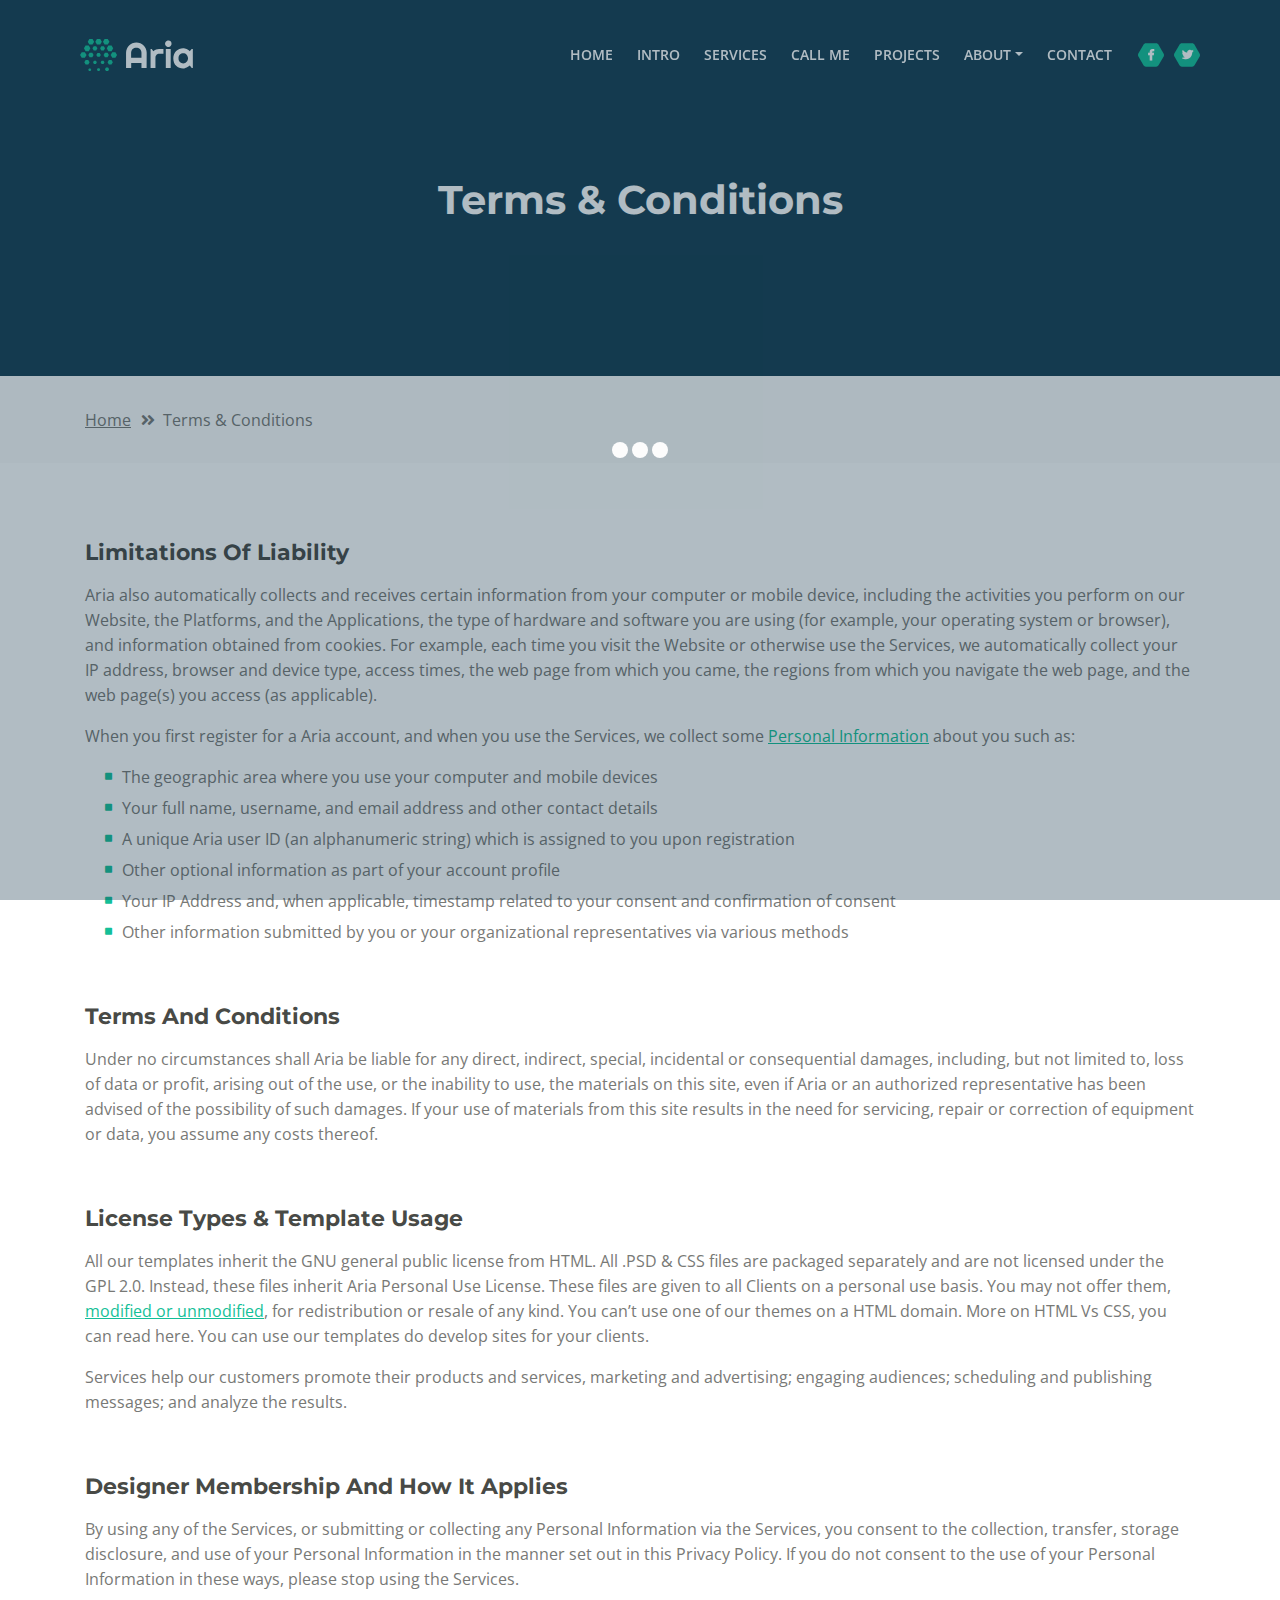
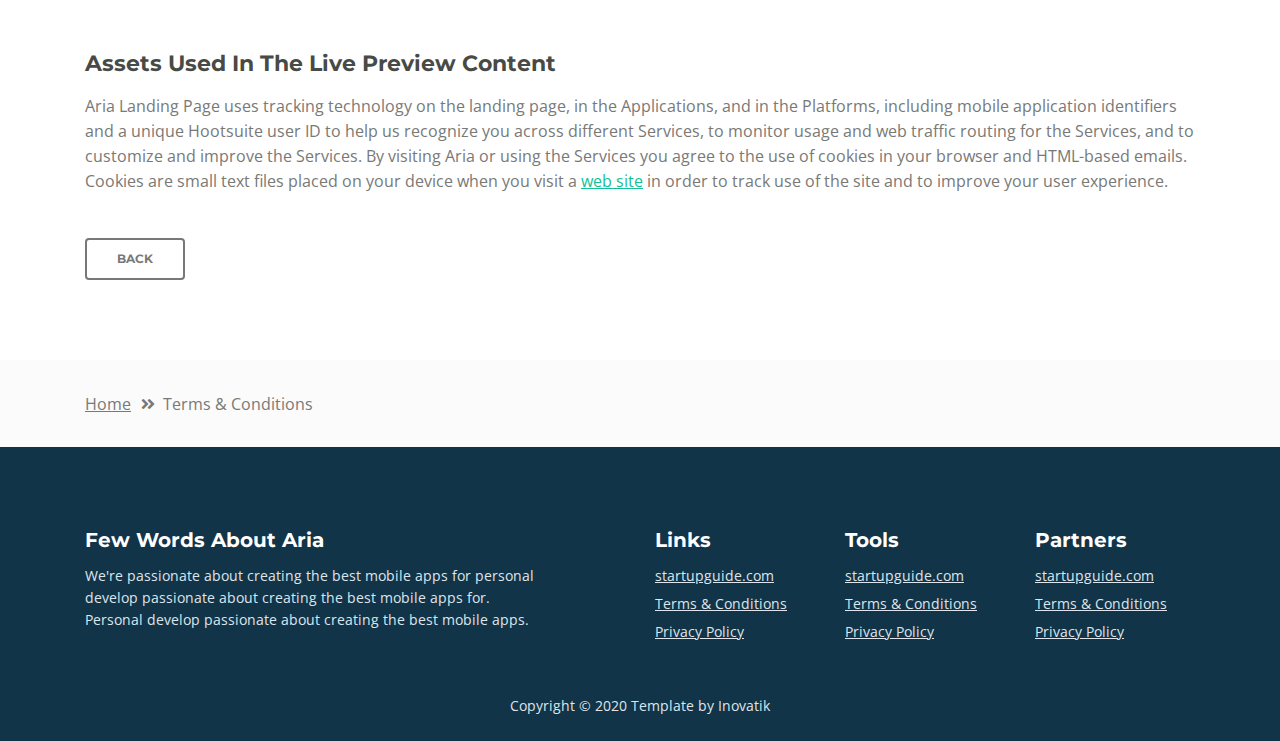
<file: Prueba/app/terms-conditions.html>
<!DOCTYPE html>
<html lang="en">
<head>
    <meta charset="utf-8">
    <meta name="viewport" content="width=device-width, initial-scale=1, shrink-to-fit=no">
    
    <!-- SEO Meta Tags -->
    <meta name="description" content="Aria is a business focused HTML landing page template built with Bootstrap to help you create lead generation websites for companies and their services.">
    <meta name="author" content="Inovatik">

    <!-- OG Meta Tags to improve the way the post looks when you share the page on LinkedIn, Facebook, Google+ -->
	<meta property="og:site_name" content="" /> <!-- website name -->
	<meta property="og:site" content="" /> <!-- website link -->
	<meta property="og:title" content=""/> <!-- title shown in the actual shared post -->
	<meta property="og:description" content="" /> <!-- description shown in the actual shared post -->
	<meta property="og:image" content="" /> <!-- image link, make sure it's jpg -->
	<meta property="og:url" content="" /> <!-- where do you want your post to link to -->
	<meta property="og:type" content="article" />

    <!-- Website Title -->
    <title>Terms Conditions - Aria - Business HTML Landing Page Template</title>
    
    <!-- Styles -->
    <link href="https://fonts.googleapis.com/css?family=Montserrat:500,700&display=swap&subset=latin-ext" rel="stylesheet">
    <link href="https://fonts.googleapis.com/css?family=Open+Sans:400,400i,600&display=swap&subset=latin-ext" rel="stylesheet">
    <link href="css/bootstrap.css" rel="stylesheet">
    <link href="css/fontawesome-all.css" rel="stylesheet">
    <link href="css/swiper.css" rel="stylesheet">
	<link href="css/magnific-popup.css" rel="stylesheet">
    <link href="css/styles.css" rel="stylesheet">
	
	<!-- Favicon  -->
    <link rel="icon" href="images/favicon.png">
</head>
<body data-spy="scroll" data-target=".fixed-top">
    
    <!-- Preloader -->
	<div class="spinner-wrapper">
        <div class="spinner">
            <div class="bounce1"></div>
            <div class="bounce2"></div>
            <div class="bounce3"></div>
        </div>
    </div>
    <!-- end of preloader -->
    

    <!-- Navbar -->
    <nav class="navbar navbar-expand-md navbar-dark navbar-custom fixed-top">
        <!-- Text Logo - Use this if you don't have a graphic logo -->
        <!-- <a class="navbar-brand logo-text page-scroll" href="index.html">Aria</a> -->

        <!-- Image Logo -->
        <a class="navbar-brand logo-image" href="index.html"><img src="images/logo.svg" alt="alternative"></a>
        
        <!-- Mobile Menu Toggle Button -->
        <button class="navbar-toggler" type="button" data-toggle="collapse" data-target="#navbarsExampleDefault" aria-controls="navbarsExampleDefault" aria-expanded="false" aria-label="Toggle navigation">
            <span class="navbar-toggler-awesome fas fa-bars"></span>
            <span class="navbar-toggler-awesome fas fa-times"></span>
        </button>
        <!-- end of mobile menu toggle button -->

        <div class="collapse navbar-collapse" id="navbarsExampleDefault">
            <ul class="navbar-nav ml-auto">
                <li class="nav-item">
                    <a class="nav-link page-scroll" href="index.html#header">HOME <span class="sr-only">(current)</span></a>
                </li>
                <li class="nav-item">
                    <a class="nav-link page-scroll" href="index.html#intro">INTRO</a>
                </li>
                <li class="nav-item">
                    <a class="nav-link page-scroll" href="index.html#services">SERVICES</a>
                </li>
                <li class="nav-item">
                    <a class="nav-link page-scroll" href="index.html#callMe">CALL ME</a>
                </li>
                <li class="nav-item">
                    <a class="nav-link page-scroll" href="index.html#projects">PROJECTS</a>
                </li>

                <!-- Dropdown Menu -->          
                <li class="nav-item dropdown">
                    <a class="nav-link dropdown-toggle page-scroll" href="index.html#about" id="navbarDropdown" role="button" aria-haspopup="true" aria-expanded="false">ABOUT</a>
                    <div class="dropdown-menu" aria-labelledby="navbarDropdown">
                        <a class="dropdown-item" href="terms-conditions.html"><span class="item-text">TERMS CONDITIONS</span></a>
                        <div class="dropdown-items-divide-hr"></div>
                        <a class="dropdown-item" href="privacy-policy.html"><span class="item-text">PRIVACY POLICY</span></a>
                    </div>
                </li>
                <!-- end of dropdown menu -->

                <li class="nav-item">
                    <a class="nav-link page-scroll" href="index.html#contact">CONTACT</a>
                </li>
            </ul>
            <span class="nav-item social-icons">
                <span class="fa-stack">
                    <a href="#your-link">
                        <span class="hexagon"></span>
                        <i class="fab fa-facebook-f fa-stack-1x"></i>
                    </a>
                </span>
                <span class="fa-stack">
                    <a href="#your-link">
                        <span class="hexagon"></span>
                        <i class="fab fa-twitter fa-stack-1x"></i>
                    </a>
                </span>
            </span>
        </div>
    </nav> <!-- end of navbar -->
    <!-- end of navbar -->


    <!-- Header -->
    <header id="header" class="ex-header">
        <div class="container">
            <div class="row">
                <div class="col-lg-12">
                    <h1>Terms & Conditions</h1>
                </div> <!-- end of col -->
            </div> <!-- end of row -->
        </div> <!-- end of container -->
    </header> <!-- end of ex-header -->
    <!-- end of header -->


    <!-- Breadcrumbs -->
    <div class="ex-basic-1">
        <div class="container">
            <div class="row">
                <div class="col-lg-12">
                    <div class="breadcrumbs">
                        <a href="index.html">Home</a><i class="fa fa-angle-double-right"></i><span>Terms & Conditions</span>
                    </div> <!-- end of breadcrumbs -->
                </div> <!-- end of col -->
            </div> <!-- end of row -->
        </div> <!-- end of container -->
    </div> <!-- end of ex-basic-1 -->
    <!-- end of breadcrumbs -->


    <!-- Terms Content -->
    <div class="ex-basic-2">
        <div class="container">
            <div class="row">
                <div class="col-lg-12">
                    <div class="text-container">
                        <h3>Limitations Of Liability</h3>
                        <p>Aria also automatically collects and receives certain information from your computer or mobile device, including the activities you perform on our Website, the Platforms, and the Applications, the type of hardware and software you are using (for example, your operating system or browser), and information obtained from cookies. For example, each time you visit the Website or otherwise use the Services, we automatically collect your IP address, browser and device type, access times, the web page from which you came, the regions from which you navigate the web page, and the web page(s) you access (as applicable).</p>
                        <p>When you first register for a Aria account, and when you use the Services, we collect some <a class="green" href="#your-link">Personal Information</a> about you such as:</p>
                        <ul class="list-unstyled li-space-lg indent">
                            <li class="media">
                                <i class="fas fa-square"></i>
                                <div class="media-body">The geographic area where you use your computer and mobile devices</div>
                            </li>
                            <li class="media">
                                <i class="fas fa-square"></i>
                                <div class="media-body">Your full name, username, and email address and other contact details</div>
                            </li>
                            <li class="media">
                                <i class="fas fa-square"></i>
                                <div class="media-body">A unique Aria user ID (an alphanumeric string) which is assigned to you upon registration</div>
                            </li>
                            <li class="media">
                                <i class="fas fa-square"></i>
                                <div class="media-body">Other optional information as part of your account profile</div>
                            </li>
                            <li class="media">
                                <i class="fas fa-square"></i>
                                <div class="media-body">Your IP Address and, when applicable, timestamp related to your consent and confirmation of consent</div>
                            </li>
                            <li class="media">
                                <i class="fas fa-square"></i>
                                <div class="media-body">Other information submitted by you or your organizational representatives via various methods</div>
                            </li>
                        </ul>
                    </div> <!-- end of text-container -->
                    
                    <div class="text-container">
                        <h3>Terms And Conditions</h3>
                        <p>Under no circumstances shall Aria be liable for any direct, indirect, special, incidental or consequential damages, including, but not limited to, loss of data or profit, arising out of the use, or the inability to use, the materials on this site, even if Aria or an authorized representative has been advised of the possibility of such damages. If your use of materials from this site results in the need for servicing, repair or correction of equipment or data, you assume any costs thereof.</p>
                    </div> <!-- end of text-container -->

                    <div class="text-container">
                        <h3>License Types & Template Usage</h3>
                        <p>All our templates inherit the GNU general public license from HTML. All .PSD & CSS files are packaged separately and are not licensed under the GPL 2.0. Instead, these files inherit Aria Personal Use License. These files are given to all Clients on a personal use basis. You may not offer them, <a class="green" href="#your-link">modified or unmodified</a>, for redistribution or resale of any kind. You can’t use one of our themes on a HTML domain. More on HTML Vs CSS, you can read here. You can use our templates do develop sites for your clients.</p>
                        <p>Services help our customers promote their products and services, marketing and advertising; engaging audiences; scheduling and publishing messages; and analyze the results.</p>
                    </div> <!-- end of text-container -->

                    <div class="text-container">
                        <h3>Designer Membership And How It Applies</h3>
                        <p>By using any of the Services, or submitting or collecting any Personal Information via the Services, you consent to the collection, transfer, storage disclosure, and use of your Personal Information in the manner set out in this Privacy Policy. If you do not consent to the use of your Personal Information in these ways, please stop using the Services.</p>
                    </div> <!-- end of text-container -->
                    
                    <div class="text-container last">
                        <h3>Assets Used In The Live Preview Content</h3>
                        <p>Aria Landing Page uses tracking technology on the landing page, in the Applications, and in the Platforms, including mobile application identifiers and a unique Hootsuite user ID to help us recognize you across different Services, to monitor usage and web traffic routing for the Services, and to customize and improve the Services. By visiting Aria or using the Services you agree to the use of cookies in your browser and HTML-based emails. Cookies are small text files placed on your device when you visit a <a class="green" href="#your-link">web site</a> in order to track use of the site and to improve your user experience.</p>
                        <a class="btn-outline-reg" href="index.html">BACK</a>
                    </div> <!-- end of text-container -->
                </div>
            </div> <!-- end of row -->
        </div> <!-- end of container -->
    </div> <!-- end of ex-basic -->
    <!-- end of terms content -->

    
    <!-- Breadcrumbs -->
    <div class="ex-basic-1">
        <div class="container">
            <div class="row">
                <div class="col-lg-12">
                    <div class="breadcrumbs">
                        <a href="index.html">Home</a><i class="fa fa-angle-double-right"></i><span>Terms & Conditions</span>
                    </div> <!-- end of breadcrumbs -->
                </div> <!-- end of col -->
            </div> <!-- end of row -->
        </div> <!-- end of container -->
    </div> <!-- end of ex-basic-1 -->
    <!-- end of breadcrumbs -->


    <!-- Footer -->
    <div class="footer">
        <div class="container">
            <div class="row">
                <div class="col-md-6">
                    <div class="text-container about">
                        <h4>Few Words About Aria</h4>
                        <p class="white">We're passionate about creating the best mobile apps for personal develop passionate about creating the best mobile apps for. Personal develop passionate about creating the best mobile apps.</p>
                    </div> <!-- end of text-container -->
                </div> <!-- end of col -->
                <div class="col-md-2">
                    <div class="text-container">
                        <h4>Links</h4>
                        <ul class="list-unstyled li-space-lg white">
                            <li>
                                <a class="white" href="#your-link">startupguide.com</a>
                            </li>
                            <li>
                                <a class="white" href="terms-conditions.html">Terms & Conditions</a>
                            </li>
                            <li>
                                <a class="white" href="privacy-policy.html">Privacy Policy</a>
                            </li>
                        </ul>
                    </div> <!-- end of text-container -->
                </div> <!-- end of col -->
                <div class="col-md-2">
                    <div class="text-container">
                        <h4>Tools</h4>
                        <ul class="list-unstyled li-space-lg">
                            <li>
                                <a class="white" href="#your-link">startupguide.com</a>
                            </li>
                            <li>
                                <a class="white" href="terms-conditions.html">Terms & Conditions</a>
                            </li>
                            <li class="media">
                                <a class="white" href="privacy-policy.html">Privacy Policy</a>
                            </li>
                        </ul>
                    </div> <!-- end of text-container -->
                </div> <!-- end of col -->
                <div class="col-md-2">
                    <div class="text-container">
                        <h4>Partners</h4>
                        <ul class="list-unstyled li-space-lg">
                            <li>
                                <a class="white" href="#your-link">startupguide.com</a>
                            </li>
                            <li>
                                <a class="white" href="terms-conditions.html">Terms & Conditions</a>
                            </li>
                            <li>
                                <a class="white" href="privacy-policy.html">Privacy Policy</a>
                            </li>
                        </ul>
                    </div> <!-- end of text-container -->
                </div> <!-- end of col -->
            </div> <!-- end of row -->
        </div> <!-- end of container -->
    </div> <!-- end of footer -->  
    <!-- end of footer -->


    <!-- Copyright -->
    <div class="copyright">
        <div class="container">
            <div class="row">
                <div class="col-lg-12">
                    <p class="p-small">Copyright © 2020 <a href="https://inovatik.com">Template by Inovatik</a></p>
                </div> <!-- end of col -->
            </div> <!-- enf of row -->
        </div> <!-- end of container -->
    </div> <!-- end of copyright --> 
    <!-- end of copyright -->

	
    <!-- Scripts -->
    <script src="js/jquery.min.js"></script> <!-- jQuery for Bootstrap's JavaScript plugins -->
    <script src="js/popper.min.js"></script> <!-- Popper tooltip library for Bootstrap -->
    <script src="js/bootstrap.min.js"></script> <!-- Bootstrap framework -->
    <script src="js/jquery.easing.min.js"></script> <!-- jQuery Easing for smooth scrolling between anchors -->
    <script src="js/swiper.min.js"></script> <!-- Swiper for image and text sliders -->
    <script src="js/jquery.magnific-popup.js"></script> <!-- Magnific Popup for lightboxes -->
    <script src="js/morphext.min.js"></script> <!-- Morphtext rotating text in the header -->
    <script src="js/isotope.pkgd.min.js"></script> <!-- Isotope for filter -->
    <script src="js/validator.min.js"></script> <!-- Validator.js - Bootstrap plugin that validates forms -->
    <script src="js/scripts.js"></script> <!-- Custom scripts -->
</body>
</html>
</file>
<file: Prueba/css/helper.css>
@charset "UTF-8";


* {padding: 0; outline: none; }
body { padding: 50px; border-top: solid 1px #fff; background: #fff ; color: #ffffff; font: 14px/normal Tahoma, Arial, Helvetica, sans-serif; }
p { margin-bottom: 1em; }
body > p, .container > p { margin-bottom: 0; }
h1,h2,h3 { margin-bottom: .5em; font-family: Arial, Helvetica, sans-serif; line-height: normal; }
h1 { margin-bottom: .5em; padding-bottom: 4px; font-family: Arial, Helvetica, sans-serif; font-weight: normal; font-size: 180%; text-indent: 5px; letter-spacing: -1px; }
cite { float: right; }
fieldset { border: none; }
ul.classic { list-style: disc; margin-bottom: 1em; padding-left: 2em; }
div.section { clear: both; padding-top: 50px; }
.dropdown-upward { margin-top: 400px !important; }
.main-site { position: relative; float: right; margin-top: -30px; padding: 40px 40px 20px 600px; background: url(../images/arrow1-rightwards-black.png) 100% 50% no-repeat; }
.main-site, .main-site:link, .main-site:visited { color: #ffffff; text-decoration: none; }
.main-site { font-size: 17px; }


/* -- Google Ads -- */

.g-ads { clear: both; overflow: hidden; }
.g-ads-468x15 { width: 100%; height: 15px; margin-top: 2em; padding: 6px 3px; background: #fff; }
.g-ads-234x60 { height: 60px; margin: 1em 0; }
.g-ads-728x90 { width: 728px; height: 90px; margin: 0 auto 1em; }


/* -- Customize themes -- */

body.vimeo-com { border-top: none; background: #86c9ef url(../images/vimeo.com/sun.png) 0 0 no-repeat; color: #000; }
body.vimeo-com h1 { border-bottom-color: #fff; }
body.nvidia-com { border-top: none; background: #4c4c4c url(../images/nvidia.com/grad1.png) 0 0 repeat-x; color: #d9d9d9; }
body.nvidia-com #flash { clear: both; }
body.nvidia-com #flash-wrapper { clear: both; width: 860px; height: 519px; margin: 0 auto; }
body.mtv-com { border-top: none; background: #4c4c4c url(../images/mtv.com/grad1.png) 0 0 repeat-x; color: #d9d9d9; }
body.lwis-celebrity { background: #fff url(../images/pattern-wavy-grad.png) 0 0 repeat-x; }
body.flickr-com { border-top: none; background: #fff url(../images/pattern-wavy-grad.png) 0 0 repeat-x; }
body.flickr-com .main-site { margin-top: -10px; }
body.adobe-com { border-top: none; background: #4c4c4c url(../images/adobe.com/grad1.png) 0 0 repeat-x; color: #d9d9d9; }
body.adobe-com .main-site { margin-top: -2px; }
body.adobe-com .main-site, body.nvidia-com .main-site, body.mtv-com .main-site { background-image: url(../images/arrow1-rightwards-white.png); }
body.adobe-com .main-site, body.adobe-com .main-site:link, body.adobe-com .main-site:visited,
body.nvidia-com .main-site, body.nvidia-com .main-site:link, body.nvidia-com .main-site:visited,
body.mtv-com .main-site, body.mtv-com .main-site:link, body.mtv-com .main-site:visited { color: #fff; }
</file>
<file: Prueba/css/dropdown/dropdown.css>
@charset "UTF-8";

/**
 * Horizontal CSS Drop-Down Menu Module
 *
 * @file		dropdown.css
 * @package		Dropdown
 * @version		0.8
 * @type		Transitional
 * @stacks		597-599
 * @browsers	Windows: IE6+, Opera7+, Firefox3+
 *				Mac OS: Safari2+, Firefox3+
 *
 * @link		http://www.lwis.net/free-css-drop-down-menu
 * @copyright	2008-2012 Live Web Initiatives, http://www.lwis.net, http://www.lwis.net
 *
 */

ul.dropdown,
ul.dropdown li,
ul.dropdown ul {
 list-style: none;
 margin: 0;
 padding: 0;
}

ul.dropdown {
 position: relative;
 z-index: 597;
 float: left;
}

ul.dropdown li {
 float: left;
 min-height: 2px;
 vertical-align: middle;
}

ul.dropdown li.hover,
ul.dropdown li:hover {
 position: relative;
 z-index: 599;
 cursor: default;
}

ul.dropdown ul {
 visibility: hidden;
 position: absolute;
 top: 100%;
 left: 0;
 z-index: 598;
 width: 100%;
}

ul.dropdown ul li {
 float: none;
}

ul.dropdown ul ul {
 top: 1px;
 left: 99%;
}

ul.dropdown li:hover > ul {
 visibility: visible;
}
</file>
<file: Prueba/css/dropdown/dropdown.vertical.rtl.css>
@charset "UTF-8";

/** 
 * Vertical Right-to-Left Direction CSS Drop-Down Menu Component
 *
 * @file		dropdown.vertical.rtl.css
 * @package		Dropdown
 * @version		0.3.0
 * @type		Transitional
 * @requires	dropdown.vertical.css
 * @browsers	Windows: IE7+, Opera7+, Firefox3+
 *				Mac OS: Safari2+, Firefox3+
 *
 * @link		http://www.lwis.net/free-css-drop-down-menu
 * @copyright	2008-2012 Live Web Initiatives, http://www.lwis.net, http://www.lwis.net
 *
 */

@import "dropdown.vertical.css";

ul.dropdown-vertical-rtl {
 float: right;
}

ul.dropdown-vertical-rtl ul,
ul.dropdown-horizontal > li.dropdown-vertical-rtl ul ul {
 left: auto !important;
 right: 99%;
}

ul.dropdown-horizontal li.dropdown-vertical-rtl ul {
 left: auto;
 right: 0;
}

ul.dropdown-vertical-rtl li,
li.dropdown-vertical-rtl li {
 text-align: right;
}
</file>
<file: Prueba/css/dropdown/themes/default/default.advanced.css>
@charset "UTF-8";

/** 
 * Default Advanced CSS Drop-Down Menu Theme
 *
 * @file		default.advanced.css
 * @name		Default
 * @version		0.1
 * @type		transitional
 * @browsers	Windows: IE7+, Opera7+, Firefox3+
 *				Mac OS: Safari2+, Firefox3+
 *
 * @link		http://www.lwis.net/free-css-drop-down-menu
 * @copyright	2008-2012 Live Web Initiatives, http://www.lwis.net
 *
 */

@import "default.css";


/* -- Base style extension -- */

ul.dropdown li a {
 display: block;
 padding: 7px 10px;
}


/* -- Base style override -- */

ul.dropdown li {
 padding: 0;
}


/* -- Base style reinitiate: post-override activities -- */

ul.dropdown li.dir {
 padding: 7px 40px 7px 40px;
}

ul.dropdown ul li.dir {
 padding-right: 15px;
}
</file>
<file: Prueba/app/css/styles.css>
/* Template: Aria - Business HTML Landing Page Template
   Author: Inovatik
   Created: Jul 2019
   Description: Master CSS file
*/

/*****************************************
Table Of Contents:

01. General Styles
02. Preloader
03. Navigation
04. Header
05. Intro
06. Description
07. Services
08. Details 1
09. Details 2
10. Testimonials
11. Call Me
12. Projects
13. Project Lightboxes
14. Team
15. About
16. Contact
17. Footer
18. Copyright
19. Back To Top Button
20. Extra Pages
21. Media Queries
******************************************/

/*****************************************
Colors:

- Backgrounds - light gray #fbfbfb
- Background - dark blue #153e52
- Backgrounds navbar, footer - dark gray #113448
- Buttons, bullets, icons - green #14bf98
- Headings text - black #484a46
- Body text - gray #787976
- Body text - light gray #dfe5ec
******************************************/


/******************************/
/*     01. General Styles     */
/******************************/
body,
html {
    width: 100%;
	height: 100%;
}

body, p {
	color: #787976; 
	font: 400 1rem/1.5625rem "Open Sans", sans-serif;
}

.p-large {
	font: 400 1.125rem/1.625rem "Open Sans", sans-serif;
}

.p-small {
	font: 400 0.875rem/1.375rem "Open Sans", sans-serif;
}

.p-heading {
	margin-bottom: 3.5rem;
	text-align: center;
}

.li-space-lg li {
	margin-bottom: 0.375rem;
}

.indent {
	padding-left: 1.25rem;
}

h1 {
	color: #484a46;
	font: 700 2.5rem/3rem "Montserrat", sans-serif;
}

h2 {
	color: #484a46;
	font: 700 1.75rem/2.125rem "Montserrat", sans-serif;
}

h3 {
	color: #484a46;
	font: 700 1.375rem/1.75rem "Montserrat", sans-serif;
}

h4 {
	color: #484a46;
	font: 700 1.25rem/1.625rem "Montserrat", sans-serif;
}

h5 {
	color: #484a46;
	font: 700 1.125rem/1.5rem "Montserrat", sans-serif;
}

h6 {
	color: #484a46;
	font: 700 1rem/1.375rem "Montserrat", sans-serif;
}

a {
	color: #787976;
	text-decoration: underline;
}

a:hover {
	color: #787976;
	text-decoration: underline;
}

a.green {
	color: #14bf98;
}

a.white,
.white {
	color: #dfe5ec;
}

.testimonial-text {
	font-style: italic;
}

.testimonial-author {
	font: 700 1rem/1.375rem "Montserrat", sans-serif;
}

strong {
	color: #484a46;
}

.section-title {
	color: #14bf98;
	font: 500 0.8125rem/1.125rem "Montserrat", sans-serif;
}

.btn-solid-reg {
	display: inline-block;
	padding: 1.1875rem 1.875rem 1.1875rem 1.875rem;
	border: 0.125rem solid #14bf98;
	border-radius: 0.25rem;
	background-color: #14bf98;
	color: #fff;
	font: 700 0.75rem/0 "Montserrat", sans-serif;
	text-decoration: none;
	transition: all 0.2s;
}

.btn-solid-reg:hover {
	background-color: transparent;
	color: #14bf98;
	text-decoration: none;
}

.btn-solid-lg {
	display: inline-block;
	padding: 1.375rem 2.125rem 1.375rem 2.125rem;
	border: 0.125rem solid #14bf98;
	border-radius: 0.25rem;
	background-color: #14bf98;
	color: #fff;
	font: 700 0.75rem/0 "Montserrat", sans-serif;
	text-decoration: none;
	transition: all 0.2s;
}

.btn-solid-lg:hover {
	background-color: transparent;
	color: #14bf98;
	text-decoration: none;
}

.btn-outline-reg {
	display: inline-block;
	padding: 1.1875rem 1.875rem 1.1875rem 1.875rem;
	border: 0.125rem solid #787976;
	border-radius: 0.25rem;
	background-color: transparent;
	color: #787976;
	font: 700 0.75rem/0 "Montserrat", sans-serif;
	text-decoration: none;
	transition: all 0.2s;
}

.btn-outline-reg:hover {
	background-color: #787976;
	color: #fff;
	text-decoration: none;
}

.btn-outline-lg {
	display: inline-block;
	padding: 1.375rem 2.125rem 1.375rem 2.125rem;
	border: 0.125rem solid #787976;
	border-radius: 0.25rem;
	background-color: transparent;
	color: #787976;
	font: 700 0.75rem/0 "Montserrat", sans-serif;
	text-decoration: none;
	transition: all 0.2s;
}

.btn-outline-lg:hover {
	background-color: #787976;
	color: #fff;
	text-decoration: none;
}

.btn-outline-sm {
	display: inline-block;
	padding: 1rem 1.625rem 0.9375rem 1.625rem;
	border: 0.125rem solid #787976;
	border-radius: 0.25rem;
	background-color: transparent;
	color: #787976;
	font: 700 0.75rem/0 "Montserrat", sans-serif;
	text-decoration: none;
	transition: all 0.2s;
}

.btn-outline-sm:hover {
	background-color: #787976;
	color: #fff;
	text-decoration: none;
}

.form-group {
	position: relative;
	margin-bottom: 1.25rem;
}

.form-group.has-error.has-danger {
	margin-bottom: 0.625rem;
}

.form-group.has-error.has-danger .help-block.with-errors ul {
	margin-top: 0.375rem;
}

.label-control {
	position: absolute;
	top: 0.8125rem;
	left: 1.375rem;
	color: #787976;
	opacity: 1;
	font: 400 0.875rem/1.375rem "Open Sans", sans-serif;
	cursor: text;
	transition: all 0.2s ease;
}

/* IE10+ hack to solve lower label text position compared to the rest of the browsers */
@media screen and (-ms-high-contrast: active), screen and (-ms-high-contrast: none) {  
	.label-control {
		top: 0.9375rem;
	}
}

.form-control-input:focus + .label-control,
.form-control-input.notEmpty + .label-control,
.form-control-textarea:focus + .label-control,
.form-control-textarea.notEmpty + .label-control {
	top: 0.125rem;
	opacity: 1;
	font-size: 0.75rem;
	font-weight: 500;
}

.form-control-input,
.form-control-select {
	display: block; /* needed for proper display of the label in Firefox, IE, Edge */
	width: 100%;
	padding-top: 1.25rem;
	padding-bottom: 0.25rem;
	padding-left: 1.3125rem;
	border: 1px solid #dadada;
	border-radius: 0.25rem;
	background-color: #fff;
	color: #787976;
	font: 400 0.875rem/1.375rem "Open Sans", sans-serif;
	transition: all 0.2s;
	-webkit-appearance: none; /* removes inner shadow on form inputs on ios safari */
}

.form-control-select {
	padding-top: 0.5rem;
	padding-bottom: 0.5rem;
	height: 3rem;
}

/* IE10+ hack to solve lower label text position compared to the rest of the browsers */
@media screen and (-ms-high-contrast: active), screen and (-ms-high-contrast: none) {  
	.form-control-input {
		padding-top: 1.25rem;
		padding-bottom: 0.75rem;
		line-height: 1.75rem;
	}

	.form-control-select {
		padding-top: 0.875rem;
		padding-bottom: 0.75rem;
		height: 3.125rem;
		line-height: 2.125rem;
	}
}

select {
    /* you should keep these first rules in place to maintain cross-browser behavior */
    -webkit-appearance: none;
	-moz-appearance: none;
	-ms-appearance: none;
    -o-appearance: none;
    appearance: none;
    background-image: url('../images/down-arrow.png');
    background-position: 96% 50%;
    background-repeat: no-repeat;
    outline: none;
}

select::-ms-expand {
    display: none; /* removes the ugly default down arrow on select form field in IE11 */
}

.form-control-textarea {
	display: block; /* used to eliminate a bottom gap difference between Chrome and IE/FF */
	width: 100%;
	height: 8rem; /* used instead of html rows to normalize height between Chrome and IE/FF */
	padding-top: 1.25rem;
	padding-left: 1.3125rem;
	border: 1px solid #dadada;
	border-radius: 0.25rem;
	background-color: #fff;
	color: #787976;
	font: 400 1rem/1.5625rem "Open Sans", sans-serif;
	transition: all 0.2s;
}

.form-control-input:focus,
.form-control-select:focus,
.form-control-textarea:focus {
	border: 1px solid #a1a1a1;
	outline: none; /* Removes blue border on focus */
}

.form-control-input:hover,
.form-control-select:hover,
.form-control-textarea:hover {
	border: 1px solid #a1a1a1;
}

.checkbox {
	font: 400 0.875rem/1.375rem "Open Sans", sans-serif;
}

input[type='checkbox'] {
	vertical-align: -15%;
	margin-right: 0.375rem;
}

/* IE10+ hack to raise checkbox field position compared to the rest of the browsers */
@media screen and (-ms-high-contrast: active), screen and (-ms-high-contrast: none) {  
	input[type='checkbox'] {
		vertical-align: -9%;
	}
}

.form-control-submit-button {
	display: inline-block;
	width: 100%;
	height: 3.125rem;
	border: 0.125rem solid #14bf98;
	border-radius: 0.25rem;
	background-color: #14bf98;
	color: #fff;
	font: 700 0.75rem/1.75rem "Montserrat", sans-serif;
	cursor: pointer;
	transition: all 0.2s;
}

.form-control-submit-button:hover {
	background-color: transparent;
	color: #14bf98;
}

/* Form Success And Error Message Formatting */
#lmsgSubmit.h3.text-center.tada.animated,
#cmsgSubmit.h3.text-center.tada.animated,
#pmsgSubmit.h3.text-center.tada.animated,
#lmsgSubmit.h3.text-center,
#cmsgSubmit.h3.text-center,
#pmsgSubmit.h3.text-center {
	display: block;
	margin-bottom: 0;
	color: #b93636;
	font: 400 1.125rem/1rem "Open Sans", sans-serif;
}

.help-block.with-errors .list-unstyled {
	color: #787976;
	font-size: 0.75rem;
	line-height: 1.125rem;
	text-align: left;
}

.help-block.with-errors ul {
	margin-bottom: 0;
}
/* end of form success and error message formatting */

/* Form Success And Error Message Animation - Animate.css */
@-webkit-keyframes tada {
	from {
		-webkit-transform: scale3d(1, 1, 1);
		-ms-transform: scale3d(1, 1, 1);
		transform: scale3d(1, 1, 1);
	}
	10%, 20% {
		-webkit-transform: scale3d(.9, .9, .9) rotate3d(0, 0, 1, -3deg);
		-ms-transform: scale3d(.9, .9, .9) rotate3d(0, 0, 1, -3deg);
		transform: scale3d(.9, .9, .9) rotate3d(0, 0, 1, -3deg);
	}
	30%, 50%, 70%, 90% {
		-webkit-transform: scale3d(1.1, 1.1, 1.1) rotate3d(0, 0, 1, 3deg);
		-ms-transform: scale3d(1.1, 1.1, 1.1) rotate3d(0, 0, 1, 3deg);
		transform: scale3d(1.1, 1.1, 1.1) rotate3d(0, 0, 1, 3deg);
	}
	40%, 60%, 80% {
		-webkit-transform: scale3d(1.1, 1.1, 1.1) rotate3d(0, 0, 1, -3deg);
		-ms-transform: scale3d(1.1, 1.1, 1.1) rotate3d(0, 0, 1, -3deg);
		transform: scale3d(1.1, 1.1, 1.1) rotate3d(0, 0, 1, -3deg);
	}
	to {
		-webkit-transform: scale3d(1, 1, 1);
		-ms-transform: scale3d(1, 1, 1);
		transform: scale3d(1, 1, 1);
	}
}

@keyframes tada {
	from {
		-webkit-transform: scale3d(1, 1, 1);
		-ms-transform: scale3d(1, 1, 1);
		transform: scale3d(1, 1, 1);
	}
	10%, 20% {
		-webkit-transform: scale3d(.9, .9, .9) rotate3d(0, 0, 1, -3deg);
		-ms-transform: scale3d(.9, .9, .9) rotate3d(0, 0, 1, -3deg);
		transform: scale3d(.9, .9, .9) rotate3d(0, 0, 1, -3deg);
	}
	30%, 50%, 70%, 90% {
		-webkit-transform: scale3d(1.1, 1.1, 1.1) rotate3d(0, 0, 1, 3deg);
		-ms-transform: scale3d(1.1, 1.1, 1.1) rotate3d(0, 0, 1, 3deg);
		transform: scale3d(1.1, 1.1, 1.1) rotate3d(0, 0, 1, 3deg);
	}
	40%, 60%, 80% {
		-webkit-transform: scale3d(1.1, 1.1, 1.1) rotate3d(0, 0, 1, -3deg);
		-ms-transform: scale3d(1.1, 1.1, 1.1) rotate3d(0, 0, 1, -3deg);
		transform: scale3d(1.1, 1.1, 1.1) rotate3d(0, 0, 1, -3deg);
	}
	to {
		-webkit-transform: scale3d(1, 1, 1);
		-ms-transform: scale3d(1, 1, 1);
		transform: scale3d(1, 1, 1);
	}
}

.tada {
	-webkit-animation-name: tada;
	animation-name: tada;
}

.animated {
	-webkit-animation-duration: 1s;
	animation-duration: 1s;
	-webkit-animation-fill-mode: both;
	animation-fill-mode: both;
}
/* end of form success and error message animation - Animate.css */

/* Fade-move Animation For Lightbox - Magnific Popup */
/* at start */
.my-mfp-slide-bottom .zoom-anim-dialog {
	opacity: 0;
	transition: all 0.2s ease-out;
	-webkit-transform: translateY(-1.25rem) perspective(37.5rem) rotateX(10deg);
	-ms-transform: translateY(-1.25rem) perspective(37.5rem) rotateX(10deg);
	transform: translateY(-1.25rem) perspective(37.5rem) rotateX(10deg);
}

/* animate in */
.my-mfp-slide-bottom.mfp-ready .zoom-anim-dialog {
	opacity: 1;
	-webkit-transform: translateY(0) perspective(37.5rem) rotateX(0); 
	-ms-transform: translateY(0) perspective(37.5rem) rotateX(0); 
	transform: translateY(0) perspective(37.5rem) rotateX(0); 
}

/* animate out */
.my-mfp-slide-bottom.mfp-removing .zoom-anim-dialog {
	opacity: 0;
	-webkit-transform: translateY(-0.625rem) perspective(37.5rem) rotateX(10deg); 
	-ms-transform: translateY(-0.625rem) perspective(37.5rem) rotateX(10deg); 
	transform: translateY(-0.625rem) perspective(37.5rem) rotateX(10deg); 
}

/* dark overlay, start state */
.my-mfp-slide-bottom.mfp-bg {
	opacity: 0;
	transition: opacity 0.2s ease-out;
}

/* animate in */
.my-mfp-slide-bottom.mfp-ready.mfp-bg {
	opacity: 0.8;
}
/* animate out */
.my-mfp-slide-bottom.mfp-removing.mfp-bg {
	opacity: 0;
}
/* end of fade-move animation for lightbox - magnific popup */

/* Fade Animation For Image Slider - Magnific Popup */
@-webkit-keyframes fadeIn {
	from {
		opacity: 0;
	}
	to {
		opacity: 1;
	}
}

@keyframes fadeIn {
	from {
		opacity: 0;
	}
	to {
		opacity: 1;
	}
}

.fadeIn {
	-webkit-animation: fadeIn 0.6s;
	animation: fadeIn 0.6s;
}

@-webkit-keyframes fadeOut {
	from {
		opacity: 1;
	}
	to {
		opacity: 0;
	}
}

@keyframes fadeOut {
	from {
		opacity: 1;
	}
	to {
		opacity: 0;
	}
}

.fadeOut {
	-webkit-animation: fadeOut 0.8s;
	animation: fadeOut 0.8s;
}
/* end of fade animation for image slider - magnific popup */


/*************************/
/*     02. Preloader     */
/*************************/
.spinner-wrapper {
	position: fixed;
	z-index: 999999;
	top: 0;
	right: 0;
	bottom: 0;
	left: 0;
	background: #113448;
}

.spinner {
	position: absolute;
	top: 50%; /* centers the loading animation vertically one the screen */
	left: 50%; /* centers the loading animation horizontally one the screen */
	width: 3.75rem;
	height: 1.25rem;
	margin: -0.625rem 0 0 -1.875rem; /* is width and height divided by two */ 
	text-align: center;
}

.spinner > div {
	display: inline-block;
	width: 1rem;
	height: 1rem;
	border-radius: 100%;
	background-color: #fff;
	-webkit-animation: sk-bouncedelay 1.4s infinite ease-in-out both;
	animation: sk-bouncedelay 1.4s infinite ease-in-out both;
}

.spinner .bounce1 {
	-webkit-animation-delay: -0.32s;
	animation-delay: -0.32s;
}

.spinner .bounce2 {
	-webkit-animation-delay: -0.16s;
	animation-delay: -0.16s;
}

@-webkit-keyframes sk-bouncedelay {
	0%, 80%, 100% { -webkit-transform: scale(0); }
	40% { -webkit-transform: scale(1.0); }
}

@keyframes sk-bouncedelay {
	0%, 80%, 100% { 
		-webkit-transform: scale(0);
		-ms-transform: scale(0);
		transform: scale(0);
	} 40% { 
		-webkit-transform: scale(1.0);
		-ms-transform: scale(1.0);
		transform: scale(1.0);
	}
}


/**************************/
/*     03. Navigation     */
/**************************/
.navbar-custom {
	padding-top: 0.375rem;
	padding-bottom: 0.375rem;
	background-color: #113448;
	box-shadow: 0 0.0625rem 0.375rem 0 rgba(0, 0, 0, 0.1);
	font: 600 0.875rem/0.875rem "Open Sans", sans-serif;
	transition: all 0.2s;
}

.navbar-custom .navbar-brand {
	font-size: 0;
}

.navbar-custom .navbar-brand.logo-image img {
    width: 7.0625rem;
	height: 2rem;
	-webkit-backface-visibility: hidden;
}

.navbar-custom .navbar-brand.logo-text {
	margin-top: 0.25rem;
	margin-bottom: 0.25rem;
	font: 700 2.25rem/1.5rem "Montserrat", sans-serif;
	color: #fff;
	text-decoration: none;
}

.navbar-custom .navbar-nav {
	margin-top: 0.75rem;
	margin-bottom: 0.5rem;
}

.navbar-custom .nav-item .nav-link {
	padding: 0.625rem 0.75rem 0.625rem 0.75rem;
	color: #fff;
	text-decoration: none;
	transition: all 0.2s ease;
}

.navbar-custom .nav-item .nav-link:hover,
.navbar-custom .nav-item .nav-link.active {
	color: #14bf98;
}

/* Dropdown Menu */
.navbar-custom .dropdown:hover > .dropdown-menu {
	display: block; /* this makes the dropdown menu stay open while hovering it */
	min-width: auto;
	animation: fadeDropdown 0.2s; /* required for the fade animation */
}

@keyframes fadeDropdown {
    0% {
        opacity: 0;
    }

    100% {
        opacity: 1;
    }
}

.navbar-custom .dropdown-toggle:focus { /* removes dropdown outline on focus  */
	outline: 0;
}

.navbar-custom .dropdown-menu {
	margin-top: 0;
	border: none;
	border-radius: 0.25rem;
	background-color: #113448;
}

.navbar-custom .dropdown-item {
	color: #fff;
	text-decoration: none;
}

.navbar-custom .dropdown-item:hover {
	background-color: #113448;
}

.navbar-custom .dropdown-item .item-text {
	font: 600 0.875rem/0.875rem "Open Sans", sans-serif;
}

.navbar-custom .dropdown-item:hover .item-text {
	color: #14bf98;
}

.navbar-custom .dropdown-items-divide-hr {
	width: 100%;
	height: 1px;
	margin: 0.75rem auto 0.75rem auto;
	border: none;
	background-color: #b5bcc4;
	opacity: 0.2;
}
/* end of dropdown menu */

.navbar-custom .social-icons {
	display: none;
}

.navbar-custom .navbar-toggler {
	border: none;
	color: #fff;
	font-size: 2rem;
}

.navbar-custom button[aria-expanded='false'] .navbar-toggler-awesome.fas.fa-times{
	display: none;
}

.navbar-custom button[aria-expanded='false'] .navbar-toggler-awesome.fas.fa-bars{
	display: inline-block;
}

.navbar-custom button[aria-expanded='true'] .navbar-toggler-awesome.fas.fa-bars{
	display: none;
}

.navbar-custom button[aria-expanded='true'] .navbar-toggler-awesome.fas.fa-times{
	display: inline-block;
	margin-right: 0.125rem;
}


/*********************/
/*    04. Header     */
/*********************/
.header {
	background: linear-gradient(rgba(0, 0, 0, 0.3), rgba(0, 0, 0, 0.5)), url('../images/header-background.jpg') center center no-repeat;
	background-size: cover;
}

.header .header-content {
	padding-top: 8rem;
	padding-bottom: 2.125rem;
	text-align: center;
}

.header .text-container {
	margin-bottom: 3rem;
}

.header h1 {
	margin-bottom: 0.5rem;
	color: #fff;
}

.header .p-large {
	margin-bottom: 2rem;
	color: #dfe5ec;
}

.header .btn-solid-lg {
	margin-right: 0.5rem;
	margin-bottom: 1.25rem;
}


/*********************/
/*     05. Intro     */
/*********************/
.basic-1 {
	padding-top: 6.5rem;
	padding-bottom: 3rem;
}

.basic-1 .text-container {
	margin-bottom: 3rem;
}

.basic-1 .section-title {
	margin-bottom: 0.5rem;
}

.basic-1 h2 {
	margin-bottom: 1.375rem;
}

.basic-1 .testimonial-author {
	color: #484a46;
}

/* Hover Animation */
.basic-1 .image-container {
	overflow: hidden;
	border-radius: 0.25rem;
}

.basic-1 .image-container img {
	margin: 0;
	border-radius: 0.25rem;
	transition: all 0.3s;
}

.basic-1 .image-container:hover img {
	-moz-transform: scale(1.15);
	-webkit-transform: scale(1.15);
	transform: scale(1.15);
} 
/* end of hover animation */


/***************************/
/*     06. Description     */
/***************************/
.cards-1 {
	padding-top: 3rem;
	padding-bottom: 2.875rem;
}

.cards-1 .card {
	margin-bottom: 2.5rem;
	border: none;
	text-align: center;
}

.cards-1 .fa-stack {
	width: 6rem;
	height: 6rem;
	margin-right: auto;
	margin-bottom: 1rem;
	margin-left: auto;
	line-height: 6rem;
	text-align: left;
}

.cards-1 .fa-stack .hexagon {
	position: absolute;
	width: 6rem;
	height: 6rem;
	background: url('../images/hexagon-green.svg') center center no-repeat;
	background-size: 6rem 6rem;
}

.cards-1 .fa-stack-1x {
	color: #fff;
	font-size: 2rem;
}

.cards-1 .card-body {
	padding: 0;
}

.cards-1 .card-title {
	margin-bottom: 0.625rem;
}


/************************/
/*     07. Services     */
/************************/
.cards-2 {
	padding-top: 6.625rem;	
	padding-bottom: 1.25rem;	
	background-color: #fbfbfb;
}

.cards-2 .section-title {
	margin-bottom: 0.5rem;
	text-align: center;
}

.cards-2 h2 {
	margin-bottom: 3.25rem;
	text-align: center;
}

.cards-2 .card {
	margin-bottom: 5.625rem;
	border: none;
	background-color: transparent;
}

.cards-2 .card-image img {
	border-top-left-radius: 0.375rem;
	border-top-right-radius: 0.375rem;
}

.cards-2 .card-body {
	padding: 2.25rem 2rem 2.125rem 2rem;
	border: 1px solid #ebe8e8;
	border-bottom-left-radius: 0.375rem;
	border-bottom-right-radius: 0.375rem;
	background-color: #fff;
}

.cards-2 h3 {
	margin-bottom: 0.75rem;
	text-align: center;
}

.cards-2 .list-unstyled {
	margin-bottom: 1.5rem;
}

.cards-2 .list-unstyled .fas {
	color: #14bf98;
	font-size: 0.5rem;
	line-height: 1.375rem;
}

.cards-2 .list-unstyled .media-body {
	margin-left: 0.625rem;
}

.cards-2 .price {
	margin-bottom: 0.25rem;
	color: #484a46;
	font: 700 1rem/1.5rem "Montserrat", sans-serif;
	text-align: center;
}

.cards-2 .price span {
	color: #14bf98;
}

.cards-2 .button-container {
	margin-top: -1.375rem;
	text-align: center;
}

.cards-2 .btn-solid-reg:hover {
	background-color: #fff;
}


/*************************/
/*     08. Details 1     */
/*************************/
.accordion .area-1 {
	height: 27rem;
	background: url('../images/details-1-background.jpg') center center no-repeat;
	background-size: cover;
}

.accordion .accordion-container {
	max-width: 90%;
	margin-right: auto;
	margin-left: auto;
	padding-top: 6.375rem;
	padding-bottom: 1.5rem;
}

.accordion h2 {
	margin-bottom: 1.625rem;
}

.accordion .item {
	margin-bottom: 2rem;
}

.accordion h4 {
	margin-bottom: 0;
}

.accordion span[aria-expanded="true"] .circle-numbering,
.accordion span[aria-expanded="false"] .circle-numbering {
	display: inline-block;
	width: 2.25rem;
	height: 2.25rem;
	margin-right: 0.875rem;
	border: 0.125rem solid #14bf98;
	border-radius: 50%;
	background-color: #14bf98;
	color: #fff;
	font: 700 1rem/2.125rem "Montserrat", sans-serif;
	text-align: center;
	vertical-align: middle;
	cursor: pointer;
	transition: all 0.2s ease;
}

.accordion span[aria-expanded="false"] .circle-numbering {
	border: 0.125rem solid #484a46;
	background-color: transparent;
	color: #484a46;
}

.accordion .item:hover span[aria-expanded="false"] .circle-numbering {
	border: 0.125rem solid #14bf98;
	color: #14bf98;
}

.accordion .accordion-title {
	display: inline-block;
	width: 70%;
	margin-top: 0.125rem;
	margin-bottom: 0.25rem;
	color: #484a46;
	font: 700 1.25rem/1.75rem "Montserrat", sans-serif;
	vertical-align: middle;
	cursor: pointer;
	transition: all 0.2s ease;
}

.accordion .item:hover .accordion-title {
	color: #14bf98;
}

.accordion span[aria-expanded="true"] .accordion-title {
	color: #14bf98;
}

.accordion .accordion-body {
	margin-left: 3.125rem;
}


/*************************/
/*     09. Details 2     */
/*************************/
.tabs .tabs-container {
	max-width: 90%;
	margin-right: auto;
	margin-left: auto;
	padding-top: 2rem;
	padding-bottom: 5.75rem;
}

.tabs .nav-tabs {
	justify-content: center;
	margin-bottom: 1.125rem;
	border-bottom: none;
}

.tabs .nav-link {
	margin-right: 1.625rem;
	margin-bottom: 0.875rem;
	padding: 0;
	border: none;
	border-radius: 0.25rem;
	color: #c1cace;
	font: 700 1.375rem/1.375rem "Montserrat", sans-serif;
	text-decoration: none;
	transition: all 0.2s ease;
}

.tabs .nav-link:hover,
.tabs .nav-link.active {
	color: #14bf98;
}

.tabs .nav-link .fas {
	margin-right: 0.125rem;
	font-size: 0.875rem;
	vertical-align: 20%;
}

.tabs #tab-1 .progress-container {
	margin-top: 1.5rem;
}

.tabs #tab-1 .progress-container .title {
	margin-bottom: 0.25rem;
	color: #484a46;
	font: 600 0.875rem/1.25rem "Open Sans", sans-serif;
}

.tabs #tab-1 .progress {
	height: 1.375rem;
	margin-bottom: 1.125rem;
	border-radius: 0.125rem;
	background-color: #f9fafc;
}

.tabs #tab-1 .progress-bar {
	display: block;
	padding-left: 1.5rem;
	border-radius: 0.125rem;
	background: linear-gradient(to bottom right, #14bf98, #1bd1a7);
}

.tabs #tab-1 .progress-bar.first {
	width: 100%;
}

.tabs #tab-1 .progress-bar.second {
	width: 75%;
}

.tabs #tab-1 .progress-bar.third {
	width: 90%;
}

.tabs #tab-2 .list-unstyled {
	margin-top: 1.75rem;
	margin-bottom: 0;
	vertical-align: top;
}

.tabs #tab-2 .list-unstyled .media {
	margin-bottom: 2rem;
}

.tabs #tab-2 .list-unstyled .media-bullet {
	color: #14bf98;
	font-weight: 600;
	font-size: 2rem;
	line-height: 2rem;
}

.tabs #tab-2 .list-unstyled .media-body {
	margin-left: 0.875rem;
}

.tabs #tab-3 .list-unstyled .fas {
	color: #14bf98;
	font-size: 0.5rem;
	line-height: 1.375rem;
}

.tabs #tab-3 .list-unstyled .media-body {
	margin-left: 0.625rem;
}

.tabs #tab-3 .list-unstyled {
	margin-bottom: 1.75rem;
}

.tabs .area-2 {
	height: 27rem;
	background: url('../images/details-2-background.jpg') center center no-repeat;
	background-size: cover;
}


/****************************/
/*     10. Testimonials     */
/****************************/
.slider {
	padding-top: 6.375rem;
	padding-bottom: 6.5rem;
	background-color: #fbfbfb;
}

.slider h2 {
	margin-bottom: 0.75rem;
	text-align: center;
}

.slider .slider-container {
	position: relative;
}

.slider .swiper-container {
	position: static;
	width: 90%;
	text-align: center;
}

.slider .swiper-button-prev:focus,
.slider .swiper-button-next:focus {
	/* even if you can't see it chrome you can see it on mobile device */
	outline: none;
}

.slider .swiper-button-prev {
	left: -0.5rem;
	background-image: url("data:image/svg+xml;charset=utf-8,%3Csvg%20xmlns%3D'http%3A%2F%2Fwww.w3.org%2F2000%2Fsvg'%20viewBox%3D'0%200%2028%2044'%3E%3Cpath%20d%3D'M0%2C22L22%2C0l2.1%2C2.1L4.2%2C22l19.9%2C19.9L22%2C44L0%2C22L0%2C22L0%2C22z'%20fill%3D'%23787976'%2F%3E%3C%2Fsvg%3E");
	background-size: 1.125rem 1.75rem;
}

.slider .swiper-button-next {
	right: -0.5rem;
	background-image: url("data:image/svg+xml;charset=utf-8,%3Csvg%20xmlns%3D'http%3A%2F%2Fwww.w3.org%2F2000%2Fsvg'%20viewBox%3D'0%200%2028%2044'%3E%3Cpath%20d%3D'M27%2C22L27%2C22L5%2C44l-2.1-2.1L22.8%2C22L2.9%2C2.1L5%2C0L27%2C22L27%2C22z'%20fill%3D'%23787976'%2F%3E%3C%2Fsvg%3E");
	background-size: 1.125rem 1.75rem;
}

.slider .card {
	position: relative;
	border: none;
	background-color: transparent;
}

.slider .card-image {
	width: 6rem;
	height: 6rem;
	margin-right: auto;
	margin-bottom: 0.25rem;
	margin-left: auto;
	border-radius: 50%;
}

.slider .card .card-body {
	padding-bottom: 0;
}

.slider .testimonial-text {
	margin-bottom: 0.625rem;
}

.slider .testimonial-author {
	color: #484a46;
}


/**********************/
/*     11. Call Me    */
/**********************/
.form-1 {
	padding-top: 6.625rem;	
	padding-bottom: 5.625rem;	
	background-color: #153e52;
}

.form-1 .text-container {
	margin-bottom: 4rem;
}

.form-1 .section-title {
	margin-bottom: 0.5rem;
}

.form-1 h2 {
	margin-bottom: 1.375rem;
	color: #fff;
}

.form-1 .list-unstyled .fas {
	color: #14bf98;
	font-size: 0.5rem;
	line-height: 1.375rem;
}

.form-1 .list-unstyled .media-body {
	margin-left: 0.625rem;
}

.form-1 .label-control {
	color: #fff;
}

.form-1 .form-control-input,
.form-1 .form-control-select {
	border: 1px solid #39728f;
	background-color: #2a5d77;
	color: #fff;
}

.form-1 .form-control-textarea {
	border: 1px solid #39728f;
	background-color: #2a5d77;
	color: #fff;
}

.form-1 .form-control-input:focus,
.form-1 .form-control-input:hover,
.form-1 .form-control-select:focus,
.form-1 .form-control-select:hover,
.form-1 .form-control-textarea:focus,
.form-1 .form-control-textarea:hover {
	border: 1px solid #fff;
}

#lmsgSubmit.h3.text-center.tada.animated,
#lmsgSubmit.h3.text-center {
	color: #fff;
}

.form-1 .help-block.with-errors .list-unstyled {
	color: #dfe5ec;
}


/************************/
/*     12. Projects     */
/************************/
.filter {
	padding-top: 6.5rem;
	padding-bottom: 7rem;
}

.filter .section-title {
	margin-bottom: 0.5rem;
}

.filter h2,
.filter .section-title {
	text-align: center;
}

.filter h2 {
	margin-bottom: 3.25rem;
}

.filter .button-group {
	text-align: center;
}

.filter .button-group a {
	display: inline-block;
	margin-right: 0.1875rem;
	margin-bottom: 0.5rem;
	margin-left: 0.1875rem;
	padding: 0.3125rem 1.375rem 0.25rem 1.375rem;
	border-radius: 0.25rem;
	background-color: #f1f4f7;
	color: #7b7e85;
	font: 700 0.75rem/1.25rem "Montserrat", sans-serif;
	cursor: pointer;
	transition: all 0.2s ease;
}

.filter .button-group a:hover {
	background-color: #14bf98;
	color: #fff;
}

.filter .button-group a.button.is-checked {
	background-color: #14bf98;
	color: #fff;
}

.filter .grid {
	margin-top: 1.25rem;
	border-radius: 0.375rem;
}

/* Hover Animation */
.filter .element-item {
	position: relative;
	float: left;
	overflow: hidden;
	width: 50%;
	background-color: #000; /* to hide 1px white margin in IE */
}

.filter .element-item img {
	max-width: 100%;
	margin: 0;
	transition: all 0.3s;
}

.filter .element-item:hover img {
	-moz-transform: scale(1.15);
	-webkit-transform: scale(1.15);
	transform: scale(1.15);
} 
/* end of hover animation */

.filter .element-item .element-item-overlay { 
	position: absolute;
	z-index: 2;
	top: 0;
	left: 0;
	width: 100%;
	height: 100%;
	background-color: rgba(0, 0, 0, 0.4);
	opacity: 1;
	text-align: center;
	transition: all 0.3s;
}

.filter .element-item .element-item-overlay span { 
	position: absolute;
	z-index: 3;
	top: 42%;
	right: 0;
	left: 0;
	color: #fff;
	font: 700 1.125rem/1.625rem "Montserrat", sans-serif;
}


/**********************************/
/*     13. Project Lightboxes     */
/**********************************/
.lightbox-basic {
	position: relative;
	max-width: 62.5rem;
	margin: 2.5rem auto;
	padding: 1.5625rem;
	border-radius: 0.25rem;
	background: #fff;
	text-align: left;
}

.lightbox-basic img {
	margin-right: auto;
	margin-bottom: 2rem;
	margin-left: auto;
	border-radius: 0.25rem;
}

.lightbox-basic .line-heading {
	width: 3rem;
	height: 1px;
	margin-top: 0;
	margin-bottom: 0.625rem;
	margin-left: 0;
	border: none;
	background-color: #14bf98;
}

.lightbox-basic h6 {
	margin-bottom: 2rem;
}

.lightbox-basic .testimonial-container {
	margin-top: 1.75rem;
	margin-bottom: 2.125rem;
	padding: 1.125rem 1.5rem 1.125rem 1.5rem;
	border-radius: 0.25rem;
	background-color: #fbfbfb;
}

.lightbox-basic .testimonial-text {
	margin-bottom: 0.5rem;
}

.lightbox-basic .testimonial-author {
	margin-bottom: 0;
}

.lightbox-basic .btn-solid-reg,
.lightbox-basic .btn-outline-reg {
	margin-right: 0.375rem;
	margin-bottom: 1rem;
}

.lightbox-basic a.mfp-close.as-button {
	position: relative;
	width: auto;
	height: auto;
	margin-right: 0.5rem;
	color: #484a46;
	opacity: 1;
}

.lightbox-basic a.mfp-close.as-button:hover {
	color: #f2f2f2;
}

.lightbox-basic button.mfp-close.x-button {
	position: absolute;
	top: -0.375rem;
	right: -0.375rem;
	width: 2.75rem;
	height: 2.75rem;
}


/********************/
/*     14. Team     */
/********************/
.basic-2 {
	padding-top: 6.375rem;
	padding-bottom: 3.375rem;
	background-color: #fbfbfb;
	text-align: center;
}

.basic-2 h2 {
	margin-bottom: 0.75rem;
}

.basic-2 .team-member {
	display: inline-block;
	max-width: 13rem;
	margin-right: 1.5rem;
	margin-bottom: 3.5rem;
	margin-left: 1.5rem;
}

/* Hover Animation */
.basic-2 .image-wrapper {
	overflow: hidden;
	margin-bottom: 1.5rem;
}

.basic-2 .image-wrapper img {
	margin: 0;
	transition: all 0.3s;
}

.basic-2 .image-wrapper:hover img {
	-moz-transform: scale(1.15);
	-webkit-transform: scale(1.15);
	transform: scale(1.15);
} 
/* end of hover animation */

.basic-2 .team-member .p-large {
	margin-bottom: 0.25rem;
}

.basic-2 .team-member .job-title {
	margin-bottom: 0.75rem;
	color: #484a46;
	font: 700 1rem/1.375rem "Montserrat", sans-serif;
}

.basic-2 .fa-stack {
	width: 1.75rem;
	height: 1.75rem;
	margin-right: 0.125rem;
	margin-left: 0.125rem;
}

.basic-2 .fa-stack .hexagon {
	position: absolute;
	left: 0;
	width: 1.75rem;
	height: 1.75rem;
	background: url('../images/hexagon-green.svg') center center no-repeat;
	background-size: 1.75rem 1.75rem;
	transition: all 0.2s ease;
}

.basic-2 .fa-stack:hover .hexagon {
	background: url('../images/hexagon-white.svg') center center no-repeat;
	background-size: 1.75rem 1.75rem;
}

.basic-2 .fa-stack-1x {
	font-size: 0.6875rem;
	line-height: 1.75rem;
	color: #fff;
	transition: all 0.2s ease;
}

.basic-2 .fa-stack:hover .fa-stack-1x {
	color: #14bf98;
}


/*********************/
/*     15. About     */
/*********************/
.counter {
	padding-top: 6.875rem;
	padding-bottom: 5.25rem;
}

.counter .image-container {
	margin-bottom: 3rem;
}

.counter .image-container img {
	border-radius: 0.25rem;
}

.counter .section-title {
	margin-bottom: 0.5rem;
}

.counter h2 {
	margin-bottom: 1.375rem;
}

.counter .list-unstyled {
	margin-bottom: 1.5rem;
}

.counter .list-unstyled .fas {
	color: #14bf98;
	font-size: 0.5rem;
	line-height: 1.375rem;
}

.counter .list-unstyled .media-body {
	margin-left: 0.625rem;
}

.counter #counter {
	text-align: center;
}

.counter #counter .cell {
	display: inline-block;
	width: 9.5rem;
	margin-bottom: 0.75rem;
}

.counter #counter .counter-value {
	display: inline-block;
	margin-bottom: 0.125rem;
	color: #14bf98;
	font: 700 2.875rem/3.25rem "Montserrat", sans-serif;
	vertical-align: middle;
}

.counter #counter .counter-info {
	display: inline-block;
	margin-left: 0.5rem;
	font-size: 0.875rem;
	line-height: 1.25rem;
	vertical-align: middle;
}


/***********************/
/*     16. Contact     */
/***********************/
.form-2 {
	padding-top: 6.625rem;
	padding-bottom: 5.625rem;
	background-color: #fbfbfb;
}

.form-2 .text-container {
	margin-bottom: 3rem;
}

.form-2 .section-title {
	margin-bottom: 0.5rem;
 }

.form-2 h2 {
	margin-bottom: 1.375rem;
}

.form-2 .list-unstyled {
	margin-bottom: 2.25rem;
	font-size: 1rem;
	line-height: 1.625rem;
}

.form-2 .list-unstyled .fas,
.form-2 .list-unstyled .fab {
	margin-right: 0.5rem;
	font-size: 0.875rem;
	color: #14bf98;
}

.form-2 .list-unstyled .fa-phone {
	vertical-align: 3%;
}

.form-2 h3 {
	margin-bottom: 1rem;
}

.form-2 .fa-stack {
	margin-right: 0.25rem;
	margin-bottom: 0.75rem;
	margin-left: 0.125rem;
	width: 3.25rem;
	height: 3.25rem;
}

.form-2 .fa-stack .hexagon {
	position: absolute;
	width: 3.25rem;
	height: 3.25rem;
	background: url('../images/hexagon-green.svg') center center no-repeat;
	background-size: 3.25rem 3.25rem;
	transition: all 0.2s ease;
}

.form-2 .fa-stack:hover .hexagon {
	background: url('../images/hexagon-white.svg') center center no-repeat;
	background-size: 3.25rem 3.25rem;
}

.form-2 .fa-stack-1x {
	font-size: 1.5rem;
	line-height: 3.25rem;
	color: #fff;
	transition: all 0.2s ease;
}

.form-2 .fa-stack:hover .fa-stack-1x {
	color: #14bf98;
}


/**********************/
/*     17. Footer     */
/**********************/
.footer {
	padding-top: 5rem;
	background-color: #113448;
}

.footer .text-container {
	margin-bottom: 2.25rem;
}

.footer h4 {
	margin-bottom: 0.75rem;
	color: #fff;
}

.footer p,
.footer ul {
	font-size: 0.875rem;
	line-height: 1.375rem;
}


/*************************/
/*     18. Copyright     */
/*************************/
.copyright {
	padding-top: 1rem;
	padding-bottom: 0.5rem;
	background-color: #113448;
	text-align: center;
}

.copyright p,
.copyright a {
	color: #dfe5ec;
	text-decoration: none;
}


/**********************************/
/*     19. Back To Top Button     */
/**********************************/
a.back-to-top {
	position: fixed;
	z-index: 999;
	right: 0.75rem;
	bottom: 0.75rem;
	display: none;
	width: 2.625rem;
	height: 2.625rem;
	border-radius: 1.875rem;
	background: #14bf98 url("../images/up-arrow.png") no-repeat center 47%;
	background-size: 1.125rem 1.125rem;
	text-indent: -9999px;
}

a:hover.back-to-top {
	background-color: #13aa87; 
}


/***************************/
/*     20. Extra Pages     */
/***************************/
.ex-header {
	padding-top: 8rem;
	padding-bottom: 5rem;
	background-color: #153e52;
	text-align: center;
}

.ex-header h1 {
	color: #fff;
}

.ex-basic-1 {
	padding-top: 2rem;
	padding-bottom: 0.875rem;
	background-color: #fbfbfb;
}

.ex-basic-1 .breadcrumbs {
	margin-bottom: 1rem;
}

.ex-basic-1 .breadcrumbs .fa {
	margin-right: 0.5rem;
	margin-left: 0.625rem;
}

.ex-basic-2 {
	padding-top: 4.75rem;
	padding-bottom: 4rem;
}

.ex-basic-2 h3 {
	margin-bottom: 1rem;
}

.ex-basic-2 .text-container {
	margin-bottom: 3.625rem;
}

.ex-basic-2 .text-container.last {
	margin-bottom: 0;
}

.ex-basic-2 .list-unstyled .fas {
	color: #14bf98;
	font-size: 0.5rem;
	line-height: 1.375rem;
}

.ex-basic-2 .list-unstyled .media-body {
	margin-left: 0.625rem;
}

.ex-basic-2 .form-container {
	margin-top: 2.5rem;
}

.ex-basic-2 .btn-outline-reg {
	margin-top: 1.75rem;
}


/*****************************/
/*     21. Media Queries     */
/*****************************/	
/* Min-width width 768px */
@media (min-width: 768px) {
	
	/* General Styles */
	.p-heading {
		width: 85%;
		margin-right: auto;
		margin-left: auto;
	}
	/* end of general styles */


	/* Navigation */
	.navbar-custom {
		padding: 2.125rem 1.5rem 2.125rem 2rem;
		box-shadow: none;
        background: transparent;
	}
	
	.navbar-custom .navbar-brand.logo-text {
		color: #fff;
	}

	.navbar-custom .navbar-nav {
		margin-top: 0;
		margin-bottom: 0;
	}

	.navbar-custom .nav-item .nav-link {
		padding: 0.25rem 0.75rem 0.25rem 0.75rem;
	}
	
	.navbar-custom .nav-item .nav-link:hover,
	.navbar-custom .nav-item .nav-link.active {
		color: #14bf98;
	}

	.navbar-custom.top-nav-collapse {
        padding: 0.375rem 1.5rem 0.375rem 2rem;
		box-shadow: 0 0.0625rem 0.375rem 0 rgba(0, 0, 0, 0.1);
		background-color: #113448;
	}

	.navbar-custom.top-nav-collapse .navbar-brand.logo-text {
		color: #fff;
	}

	.navbar-custom.top-nav-collapse .nav-item .nav-link {
		color: #fff;
	}
	
	.navbar-custom.top-nav-collapse .nav-item .nav-link:hover,
	.navbar-custom.top-nav-collapse .nav-item .nav-link.active {
		color: #14bf98;
	}

	.navbar-custom .dropdown-menu {
		padding-top: 1rem;
		padding-bottom: 1rem;
		border-top: 0.75rem solid rgba(0, 0, 0, 0);
		border-radius: 0.25rem;
		box-shadow: 0 0.25rem 0.375rem 0 rgba(0, 0, 0, 0.03);
	}
	
	.navbar-custom.top-nav-collapse .dropdown-menu {
		border-top: 0.125rem solid rgba(0, 0, 0, 0);
	}

	.navbar-custom .dropdown-item {
		padding-top: 0.25rem;
		padding-bottom: 0.25rem;
	}

	.navbar-custom .dropdown-items-divide-hr {
		width: 84%;
	}
	/* end of navigation */


	/* Header */
	.header .header-content {
		padding-top: 13rem;
		padding-bottom: 7.5rem;
	}

	.header h1 {
		font: 700 3.5rem/4rem "Montserrat", sans-serif;
	}
	/* end of header */


	/* Details 1 */
	.accordion .accordion-container {
		max-width: 70%;
	}
	/* end of details 1 */


	/* Details 2 */
	.tabs .tabs-container {
		max-width: 70%;
	}

	.tabs #tab-2 .list-unstyled {
		display: inline-block;
		width: 45%;
		margin-top: 0;
	}
	
	.tabs #tab-2 .list-unstyled.first {
		margin-right: 2rem;
	}
	/* end of details 2 */


	/* Testimonials */
	.slider .swiper-button-prev {
		left: 1rem;
		width: 1.375rem;
		background-size: 1.375rem 2.125rem;
	}
	
	.slider .swiper-button-next {
		right: 1rem;
		width: 1.375rem;
		background-size: 1.375rem 2.125rem;
	}
	/* end of testimonials */


	/* Projects */
	.filter .element-item { 
		width: 25%; 
	}
	
	.filter .element-item .element-item-overlay { 
		opacity: 0;
		transition: opacity 0.3s ease;
	}

	.filter .element-item:hover .element-item-overlay {
		opacity: 1;
	}
	/* end of projects */


	/* About */
	.counter #counter {
		text-align: left;
	}

	.counter #counter .cell {
	}
	/* end of about */


	/* Contact */
	.form-2 .list-unstyled li {
		display: inline-block;
		margin-right: 1rem;
	}

	.form-2 .list-unstyled .address {
		display: block;
	}
	/* end of contact */


	/* Extra Pages */
	.ex-header {
		padding-top: 11rem;
		padding-bottom: 9rem;
	}

	.ex-basic-2 .form-container {
		margin-top: 0.5rem;
	}
	/* end of extra pages */
}
/* end of min-width width 768px */


/* Min-width width 992px */
@media (min-width: 992px) {
	
	/* General Styles */
	.p-heading {
		width: 65%;
	}
	/* end of general styles */


	/* Navigation */
	.navbar-custom .social-icons {
		display: block;
		margin-left: 0.5rem;
	}

	.navbar-custom .fa-stack {
		margin-left: 0.375rem;
		font-size: 0.8125rem;
	}

	.navbar-custom .fa-stack .hexagon {
		width: 1.625rem;
		height: 1.625rem;
		position: absolute;
		background: url('../images/hexagon-green.svg') center center no-repeat;
		background-size: 1.625rem 1.625rem;
		transition: all 0.2s ease;
	}

	.navbar-custom .fa-stack:hover .hexagon {
		background: url('../images/hexagon-white.svg') center center no-repeat;
		background-size: 1.625rem 1.625rem;
	}
	
	.navbar-custom .fa-stack-1x {
		font-size: 0.6875rem;
		line-height: 1.625rem;
		color: #fff;
		transition: all 0.2s ease;
	}

	.navbar-custom .fa-stack:hover .fa-stack-1x {
		color: #14bf98;
	}
	/* end of navigation */


	/* Header */
	.header .header-content {
		padding-top: 14rem;
		padding-bottom: 15rem;
	}

	.header .text-container {
		margin-top: 6.5rem;
	}
	/* end of header */


	/* Intro */
	.basic-1 {
		padding-top: 6.875rem;
	}

	.basic-1 .text-container {
		margin-bottom: 0;
	}
	/* end of intro */


	/* Description */
	.cards-1 .card {
		display: inline-block;
		max-width: 17.5rem;
		text-align: left;
		vertical-align: top;
	}
	
	.cards-1 div.card:nth-child(3n+2) {
		margin-right: 2.5rem;
		margin-left: 2.5rem;
	}
	/* end of description */


	/* Services */
	.cards-2 .card {
		max-width: 18.25rem;
		display: inline-block;
		vertical-align: top;
	}

	.cards-2 .col-lg-12 div.card:nth-child(3n+2) {
		margin-right: 1.25rem;
		margin-left: 1.25rem;
	}
	/* end of services */


	/* Details 1 */
	.accordion {
		height: 34.625rem;
	}
	
	.accordion .area-1 {
		width: 50%;
		height: 100%;
		display: inline-block;
	}
	
	.accordion .area-2 {
		width: 50%;
		height: 100%;
		display: inline-block;
		vertical-align: top;
	}
	
	.accordion .accordion-container {
		max-width: 88%;
		margin-left: 2rem;
		padding-bottom: 0;
	}

	.accordion .accordion-title {
		width: 85%;
	}
	/* end of details 1 */


	/* Details 2 */
	.tabs {
		height: 36.125rem;
	}

	.tabs .area-1 {
		width: 50%;
		height: 100%;
		display: inline-block;
		vertical-align: top;
	}

	.tabs .area-2 {
		width: 50%;
		height: 100%;
		display: inline-block;
	}

	.tabs .tabs-container {
		max-width: 88%;
		margin-left: 2rem;
		padding-top: 6.75rem;
		padding-bottom: 0;
	}

	.tabs .nav-tabs {
		justify-content: flex-start;
	}
	/* end of details 2 */


	/* Call Me */
	.form-1 {
		padding-top: 7rem;	
	}

	.form-1 .text-container {
		margin-bottom: 0;
	}
	/* end of call me */


	/* Project Lightboxes */
	.lightbox-basic img {
		margin-bottom: 0;
	}
	
	.lightbox-basic h3 {
		margin-top: 0.375rem;
	}

	.lightbox-basic .btn-solid-reg,
	.lightbox-basic .btn-outline-reg {
		margin-bottom: 0;
	}
	/* end of project lightboxes */


	/* Team */
	.basic-2 .team-member {
		width: 12.75rem;
		max-width: 100%;
		margin-right: 0.75rem;
		margin-left: 0.75rem;
	}
	/* end of team */


	/* About */
	.counter .image-container {
		margin-bottom: 0;
	}
	/* end of about */


	/* Contact */
	.form-2 {
		padding-top: 6.875rem;
	}

	.form-2 .text-container {
		margin-bottom: 0;
	}
	/* end of contact */


	/* Extra Pages */
	.ex-header h1 {
		width: 80%;
		margin-right: auto;
		margin-left: auto;
	}

	.ex-basic-2 {
		padding-bottom: 5rem;
	}
	/* end of extra pages */
}
/* end of min-width width 992px */


/* Min-width width 1200px */
@media (min-width: 1200px) {
	
	/* General Styles */
	.p-heading {
		width: 55%;
	}
	/* end of general styles */


	/* Navigation */
	.navbar-custom {
		padding-right: 5rem;
		padding-left: 5rem;
	}

	.navbar-custom.top-nav-collapse {
		padding-right: 5rem;
		padding-left: 5rem;
	}
	/* end of navigation */

	
	/* Header */
	.header .header-content {
		padding-top: 14.75rem;
		padding-bottom: 17.5rem;
	}
	/* end of header */


	/* Intro */
	.basic-1 .text-container {
		margin-top: 1.875rem;
		margin-right: 3rem;
	}
	/* end of intro */


	/* Description */
	.cards-1 .card {
		max-width: 21rem;
	}

	.cards-1 div.card:nth-child(3n+2) {
		margin-right: 2.875rem;
		margin-left: 2.875rem;
	}
	/* end of description */


	/* Services */
	.cards-2 .card {
		max-width: 20.875rem;
	}

	.cards-2 .card-body {
		padding: 2.25rem 2.5rem 2.125rem 2.5rem;
	}

	.cards-2 .col-lg-12 div.card:nth-child(3n+2) {
		margin-right: 3rem;
		margin-left: 3rem;
	}
	/* end of services */


	/* Details 1 */
	.accordion .accordion-container {
		max-width: 28rem;
		margin-left: 5rem;
	}
	/* end of details 1 */


	/* Details 2 */
	.tabs .tabs-container {
		max-width: 28rem;
		margin-right: 5rem;
		margin-left: auto;
	}

	.tabs #tab-2 .media-wrapper.first {
		margin-right: 2rem;
	}
	/* end of details 2 */


	/* Call Me */
	.form-1 .text-container {
		margin-top: 1.375rem;
		margin-right: 1.75rem;
		margin-left: 3rem
	}

	.form-1 form {
		margin-left: 1.75rem;
		margin-right: 3rem
	}
	/* end of call me */


	/* Projects */
	.filter .element-item {
		width: 17.3125rem; /* to eliminate grid overflow problem on hard refresh */
		height: 16.875rem;
	}

	.filter .element-item .element-item-overlay span { 
		top: 45%;
	}
	/* end of projects */


	/* Team */
	.basic-2 .team-member {
		width: 14.375rem;
		margin-right: 1.375rem;
		margin-left: 1.375rem;
	}
	/* end of team */


	/* About */
	.counter {
		padding-bottom: 6.125rem;
	}

	.counter .image-container {
		margin-right: 1.5rem;
	}

	.counter .text-container {
		margin-top: 0.375rem;
		margin-right: 2.5rem;
		margin-left: 2rem;
	}
	/* end of about */
	
	
	/* Contact */
	.form-2 .text-container {
		margin-top: 0.875rem;
		margin-right: 1.5rem;
	}

	.form-2 form {
		margin-left: 1.5rem;
	}
	/* end of contact */


	/* Footer */
	.footer .text-container.about {
		margin-right: 5rem;
	}
	/* end of footer */


	/* Extra Pages */
	.ex-header h1 {
		width: 60%;
		margin-right: auto;
		margin-left: auto;
	}

	.ex-basic-2 .form-container {
		margin-left: 1.75rem;
	}
	/* end of extra pages */
}
/* end of min-width width 1200px */


/* Min-width width 1600px */
@media (min-width: 1600px) {
	
	/* Navigation */
	.navbar-custom {
		padding-right: 12rem;
		padding-left: 12rem;
	}

	.navbar-custom.top-nav-collapse {
		padding-right: 12rem;
		padding-left: 12rem;
	}
	/* end of navigation */
}
/* end of min-width width 1200px */
</file>
<file: Prueba/css/styleP.css>
/* Custom Stylesheet */
/**
 * Use this file to override Materialize files so you can update
 * the core Materialize files in the future
 *
 * Made By MaterializeCSS.com
 */

nav ul a,
nav .brand-logo {
  color: #444;
}

p {
  line-height: 2rem;
}

.sidenav-trigger {
  color: #000000;
}

.parallax-container {
  min-height: 380px;
  line-height: 0;
  height: auto;
  color: rgba(255,255,255,.9);
}
  .parallax-container .section {
    width: 100%;
  }

@media only screen and (max-width : 992px) {
  .parallax-container .section {
    position: absolute;
    top: 40%;
  }
  #index-banner .section {
    top: 10%;
  }
}

@media only screen and (max-width : 600px) {
  #index-banner .section {
    top: 0;
  }
}

.icon-block {
  padding: 0 15px;
}
.icon-block .material-icons {
  font-size: inherit;
}

footer.page-footer {
  margin: 0;
}
</file>
